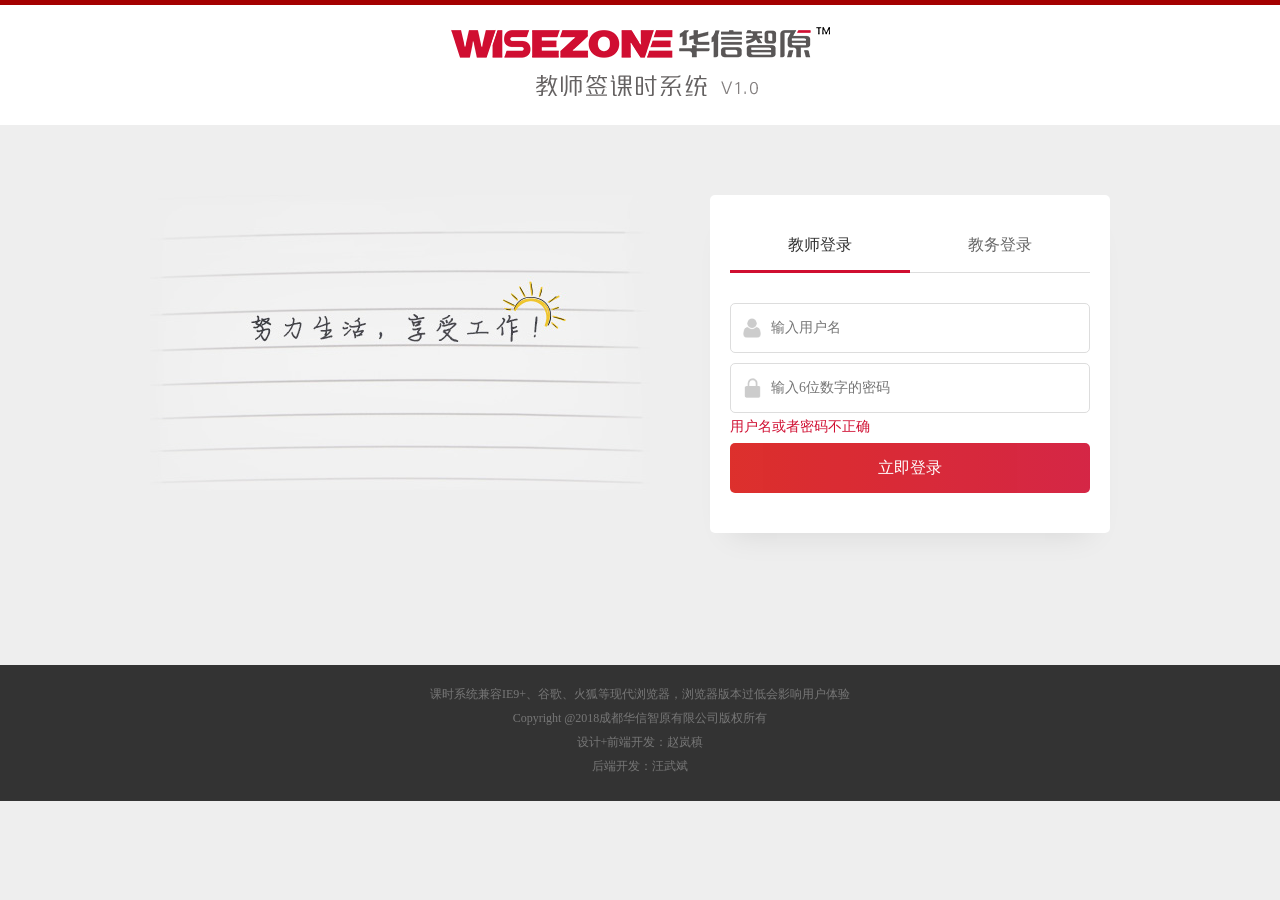
<file: waston/index.html>
<!doctype html>
<html>
<head>
<meta charset="utf-8">
<title>登录-华信智原教师签课时系统</title>
<link rel="stylesheet" type="text/css" href="css/normalize.css">
<link rel="stylesheet" type="text/css" href="css/font/iconfont.css">
<link rel="stylesheet" type="text/css" href="css/base.css">
<link rel="stylesheet" type="text/css" href="css/style.css">
<script type="text/javascript" src="js/jquery-1.8.3.min.js"></script>
<script type="text/javascript" src="js/keshi.js"></script>

<!--[if gte IE 9]>
  <style type="text/css">
    .gradient,.gradient:hover{
       filter: none;
    }
  </style>
<![endif]-->
</head>

<body>
<header>
    <div id="header-wrap">
        <div id="header">
            <h1>华信智原教师签课时系统v1.0</h1>
        </div>
    </div>
</header>
<main id="main-wrap">
	<div id="container" class="clearfix">
    	<div id="login-wrap">
        	<div id="login-switch" class="clearfix">
            	<a href="#" class="active">教师登录</a><a href="#">教务登录</a>
            </div>
            <div id="loginform">
                <div id="login-teacher" class="login-form">
                    <form name="teacher" method="post" action="">
                        <div class="login-user">
                            <input type="text" name="username" id="username" placeholder="输入用户名" autocomplete="off">
                        </div>
                        <div class="login-password">
                            <input type="password" name="userpwd" id="userpwd" placeholder="输入6位数字的密码">
                        </div>
                        <div class="error-tips"><span class="error-message">用户名或者密码不正确</span></div>
                        <div class="login-submit">
                            <input type="submit" name="btn-login" id="btn-login" value="立即登录" class="gradient">
                        </div>
                    </form>
                </div>
                <div id="login-admin" class="login-form hide">
                    <form name="admin" method="post" action="">
                        <div class="login-user">
                            <input type="text" name="adminname" id="adminname" placeholder="输入管理员账号" autocomplete="off">
                        </div>
                        <div class="login-password">
                            <input type="password" name="adminpwd" id="adminpwd" placeholder="输入6位数字的密码">
                        </div>
                        <div class="error-tips"><span class="error-message">用户名或者密码不正确</span></div>
                        <div class="login-submit">
                            <input type="submit" name="btn-admin-login" id="btn-admin-login" value="立即登录" class="gradient">
                        </div>
                    </form>
                </div>
            </div>
        </div>
    </div>
</main>
<footer id="footer-wrap">
	<div id="footer">
    	<p>课时系统兼容IE9+、谷歌、火狐等现代浏览器，浏览器版本过低会影响用户体验</p>
    	<p>Copyright @2018成都华信智原有限公司版权所有</p>
        
        <p>设计+前端开发：赵岚稹
</p>
	<p>后端开发：汪武斌</p>
    </div>
</footer>
</body>
</html>
</file>
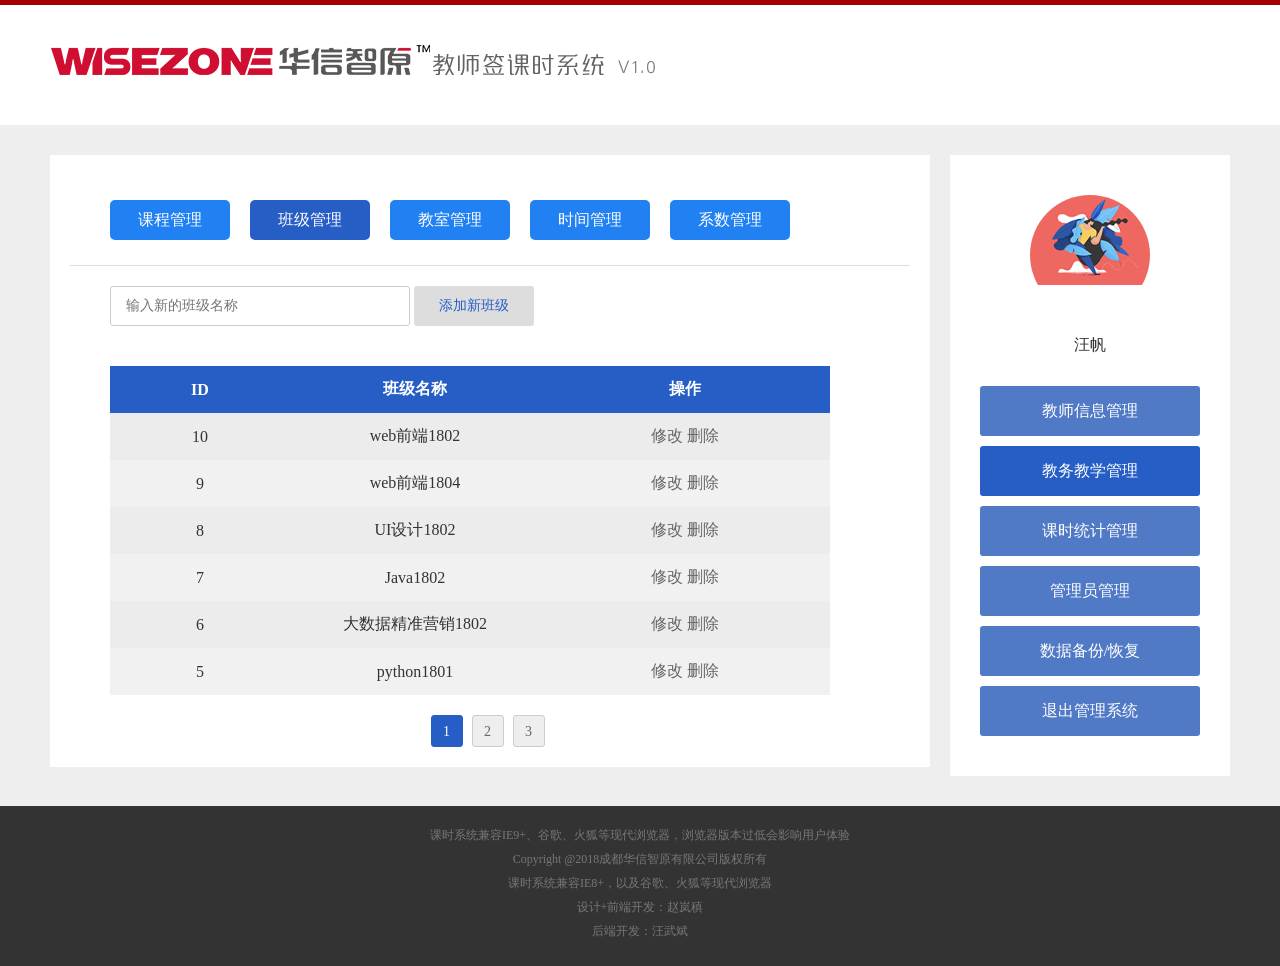
<file: waston/adminClass.html>
<!doctype html>
<html>
<head>
<meta charset="utf-8">
<title>班级管理-华信智原教师签课时系统</title>
<link rel="stylesheet" type="text/css" href="css/normalize.css">
<link rel="stylesheet" type="text/css" href="css/font/iconfont.css">
<link rel="stylesheet" type="text/css" href="css/base.css">
<link rel="stylesheet" type="text/css" href="css/style.css">
<link rel="stylesheet" type="text/css" href="js/kalendae/kalendae.css">
<link rel="stylesheet" type="text/css" href="css/newkalendae.css">
<script type="text/javascript" src="js/jquery-1.8.3.min.js"></script>
<script type="text/javascript" src="js/kalendae/kalendae.standalone.js"></script>
<script type="text/javascript" src="js/keshi.js"></script>

<!--包括IE9以及IE9以下的--> 
<!--[if lte IE 9]>
  <style>
  	.select-wrap:after{
    	display:none;}
    .keshi-form select{
    padding-right:1px;}
  </style>
<![endif]-->

</head>

<body>
<header>
    <div id="header-wrap">
        <div id="header" class="header-neiye">
            <h1>华信智原教师签课时系统v1.0</h1>
        </div>
    </div>
</header>
<main id="main-wrap">
	<div id="container" class="clearfix neiye">
    	<div id="admin-wrap" class="fl">
            <div class="adminschool-title">
            	<nav>
                	<ul class="clearfix">
                    	<li><a href="adminSchool.html">课程管理</a></li>
                        <li><a href="adminClass.html" class="active">班级管理</a></li>
                        <li><a href="adminRoom.html">教室管理</a></li>
                        <li><a href="adminTime.html">时间管理</a></li>
                        <li><a href="adminXishu.html">系数管理</a></li>
                    </ul>
                </nav>
            </div>
            <div class="adminschool-wrap">
            	<div class="add">
                	<form name="add" action="" method="post">
                    	<input type="text" placeholder="输入新的班级名称">
                        <input type="submit" class="btn-add" value="添加新班级">
                    </form>
                </div>
                <form name="adminClass" action="" method="post">
                	<table width="720" border="0" cellspacing="0" cellpadding="0">
  <tr>
    <th scope="col">ID</th>
    <th scope="col">班级名称</th>
    <th scope="col">操作</th>
  </tr>
 
  
</table>

                </form>
            </div>
            <div class="pagebar center">
                <a href="javascript:;" class="current">1</a>
                <a href="javascript:;">2</a>
                <a href="javascript:;">3</a>
           </div>
           <!--修改班级-->
           <div class="changeAllWrap hide">
               <div class="changeWrap">
                
                    <form name="changeClass" action="" method="post">
                        <input type="text">
                        <input type="submit" value="确定修改" class="btn-submit" id="btn-submitClass">
                    
                    </form>
                    <i class="iconfont icon-close"></i>
               </div>
           </div>
            
        </div>
        <aside class="fr">
        	<div id="slidebar" class="fr">
                <div id="teacher-info">
                    <div id="touxiang">
                        <a href="#"><img src="images/touxiang.jpg" alt="管理员头像"></a></div>
                    <h1 class="center">汪帆</h1>
                </div>
                <nav id="teacher-menu">
                    <div id="menulist">
                        <ul>
                            <li><a href="adminIndex.html">教师信息管理</a></li>
                            <li><a href="adminSchool.html" class="active">教务教学管理</a></li>
                            <li><a href="keshiCount.html" >课时统计管理</a></li>
                            <li><a href="adminInfo.html">管理员管理</a></li>
                             <li><a href="admindata.html">数据备份/恢复</a></li>
                              <li><a href="index.html">退出管理系统</a></li>
                        </ul>
                    </div>
                </nav>
            </div>
        </aside>
	</div>
</main>
<footer id="footer-wrap">
	<div id="footer">
    	<p>课时系统兼容IE9+、谷歌、火狐等现代浏览器，浏览器版本过低会影响用户体验</p>
    	<p>Copyright @2018成都华信智原有限公司版权所有</p>
        <p>课时系统兼容IE8+，以及谷歌、火狐等现代浏览器</p>
        <p>设计+前端开发：赵岚稹
</p>
	<p>后端开发：汪武斌</p>
    </div>
</footer>
<script>
$(function(){
	var dataCourse=[{
		'id':10,
		'name':'web前端1802',
		},
		{
		'id':9,
		'name':'web前端1804',	
			},
		{
		'id':8,
		'name':'UI设计1802',	
		},
		{
		'id':7,
		'name':'Java1802',
			},
		{
		'id':6,
		'name':'大数据精准营销1802',
			},
		{
		'id':5,
		'name':'python1801',	
			}]
	  var $table=$('table');
	  for(var i=0;i<dataCourse.length;i++){
	  $table.append( $('<tr><td>'+dataCourse[i].id+'</td><td>'+dataCourse[i].name+'</td><td><a href="javascript:;" class="change">修改</a> <a href="javascript:;" class="del">删除</a></td></tr>'));	
	  }
		
	//删除班级
	$('.del').click(function(){
		if(confirm('确定删除该班级吗？')){
			$(this).parents('tr').remove();
			}
		})
		
	//修改班级
	$('.change').click(function(){
		var $content=$(this).parent().prev().text();
		changePanel($content);
		})
	})
</script>
</body>
</html>
</file>
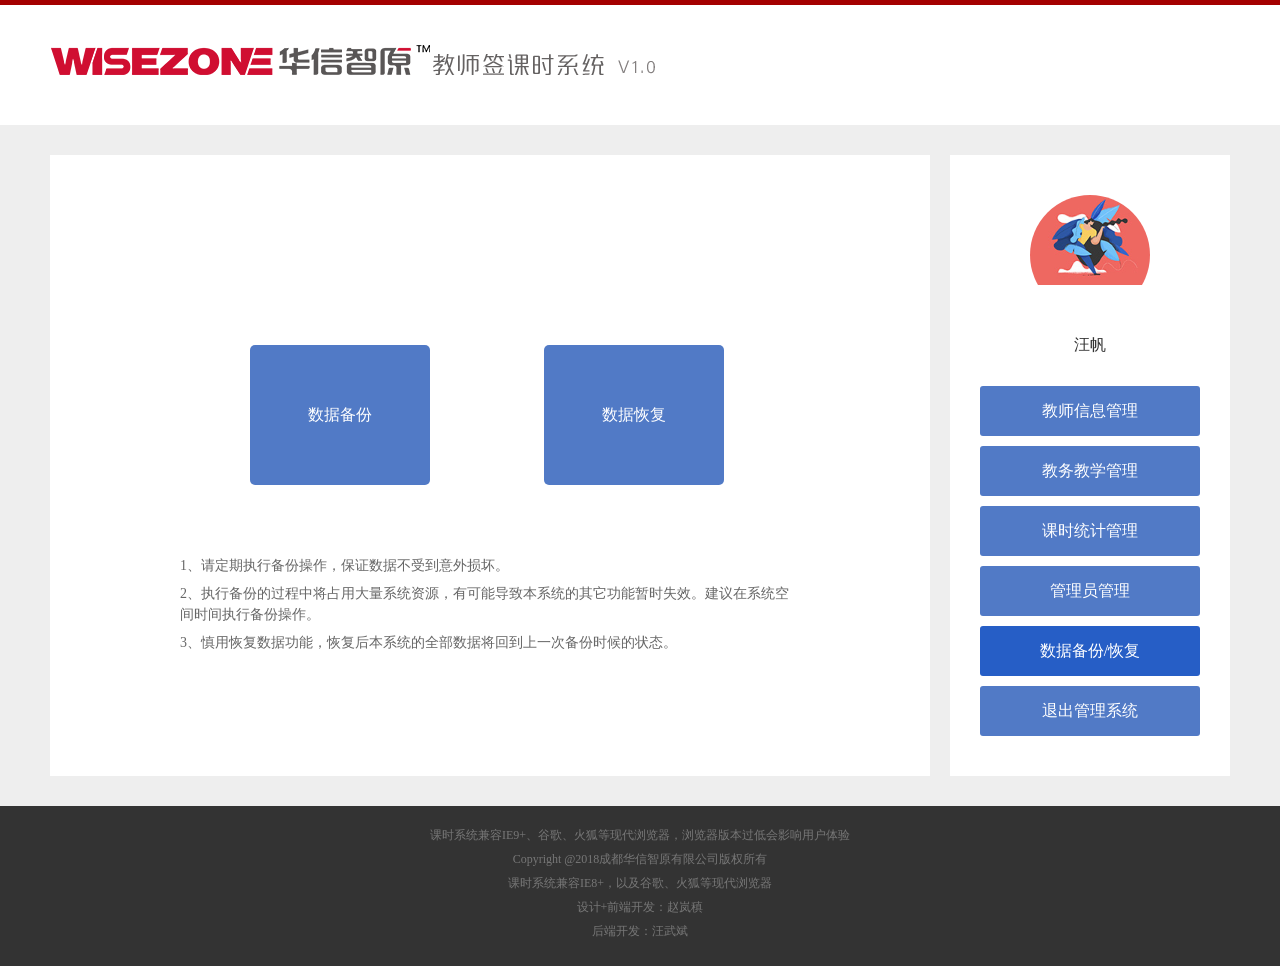
<file: waston/admindata.html>
<!doctype html>
<html>
<head>
<meta charset="utf-8">
<title>教师个人信息-华信智原教师签课时系统</title>
<link rel="stylesheet" type="text/css" href="css/normalize.css">
<link rel="stylesheet" type="text/css" href="css/font/iconfont.css">
<link rel="stylesheet" type="text/css" href="css/base.css">
<link rel="stylesheet" type="text/css" href="css/style.css">
<link rel="stylesheet" type="text/css" href="js/kalendae/kalendae.css">
<link rel="stylesheet" type="text/css" href="css/newkalendae.css">
<script type="text/javascript" src="js/jquery-1.8.3.min.js"></script>
<script type="text/javascript" src="js/kalendae/kalendae.standalone.js"></script>
<script type="text/javascript" src="js/keshi.js"></script>

<!--包括IE9以及IE9以下的--> 
<!--[if lte IE 9]>
  <style>
  	.select-wrap:after{
    	display:none;}
    .keshi-form select{
    padding-right:1px;}
  </style>
<![endif]-->

</head>

<body>
<header>
    <div id="header-wrap">
        <div id="header" class="header-neiye">
            <h1>华信智原教师签课时系统v1.0</h1>
        </div>
    </div>
</header>
<main id="main-wrap">
	<div id="container" class="clearfix neiye">
    	<div id="teacherInfo-wrap" class="fl">
        	<div class="admindata-wrap">
                <a href="javascript:;">数据备份</a>
                <a href="javascript:;">数据恢复</a>
            </div>
            <div class="admindata-info">
            	<p>1、请定期执行备份操作，保证数据不受到意外损坏。</p>

				<p>2、执行备份的过程中将占用大量系统资源，有可能导致本系统的其它功能暂时失效。建议在系统空间时间执行备份操作。</p>

				<p>3、慎用恢复数据功能，恢复后本系统的全部数据将回到上一次备份时候的状态。</p>
            </div>
        </div>
        <aside class="fr">
        	<div id="slidebar" class="fr">
                <div id="teacher-info">
                    <div id="touxiang">
                        <a href="#"><img src="images/touxiang.jpg" alt="管理员头像"></a></div>
                    <h1 class="center">汪帆</h1>
                </div>
                <nav id="teacher-menu">
                    <div id="menulist">
                        <ul>
                            <li><a href="adminIndex.html">教师信息管理</a></li>
                            <li><a href="adminSchool.html" >教务教学管理</a></li>
                            <li><a href="keshiCount.html" >课时统计管理</a></li>
                            <li><a href="adminInfo.html">管理员管理</a></li>
                             <li><a href="admindata.html"  class="active">数据备份/恢复</a></li>
                              <li><a href="index.html">退出管理系统</a></li>
                        </ul>
                    </div>
                </nav>
            </div>
        </aside>
	</div>
</main>
<footer id="footer-wrap">
	<div id="footer">
    	<p>课时系统兼容IE9+、谷歌、火狐等现代浏览器，浏览器版本过低会影响用户体验</p>
    	<p>Copyright @2018成都华信智原有限公司版权所有</p>
        <p>课时系统兼容IE8+，以及谷歌、火狐等现代浏览器</p>
        <p>设计+前端开发：赵岚稹
</p>
	<p>后端开发：汪武斌</p>
    </div>
</footer>
</body>
</html>
</file>
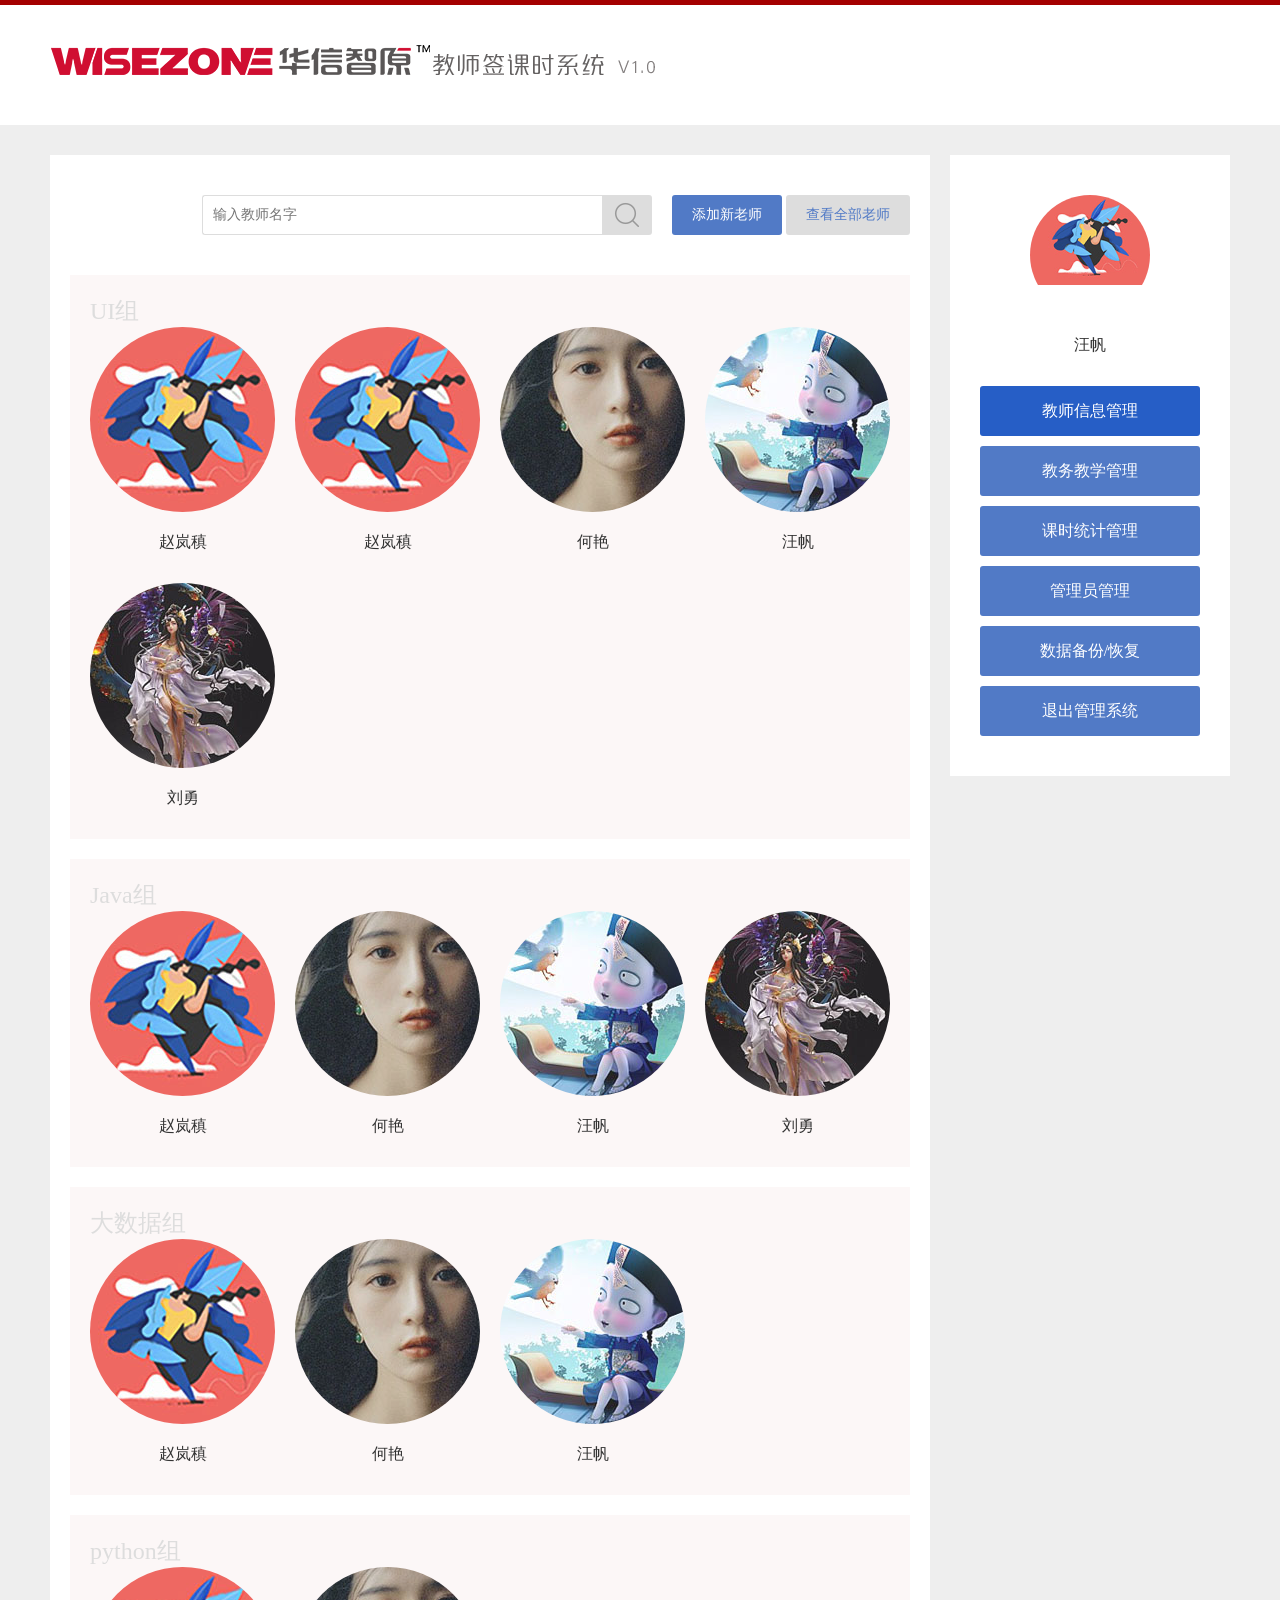
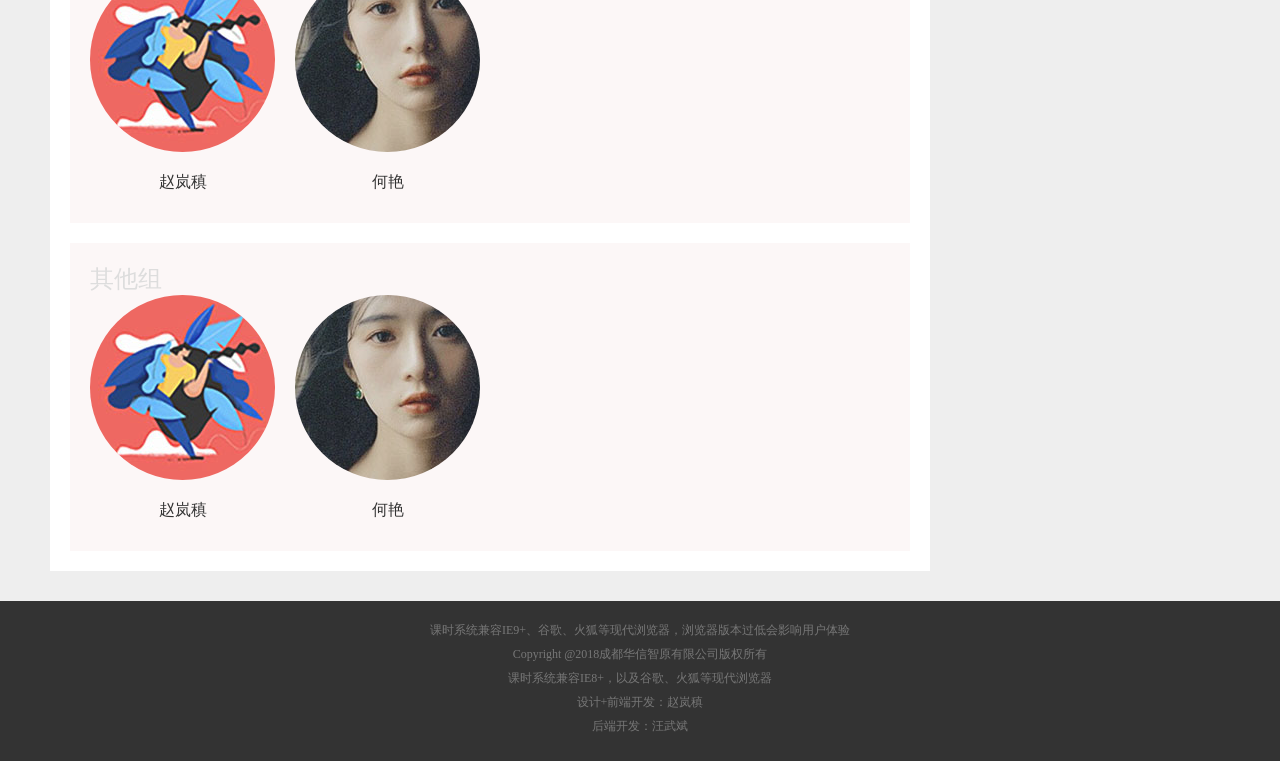
<file: waston/adminIndex.html>
<!doctype html>
<html>
<head>
<meta charset="utf-8">
<title>教师管理-华信智原教师签课时系统</title>
<link rel="stylesheet" type="text/css" href="css/normalize.css">
<link rel="stylesheet" type="text/css" href="css/font/iconfont.css">
<link rel="stylesheet" type="text/css" href="css/base.css">
<link rel="stylesheet" type="text/css" href="css/style.css">
<link rel="stylesheet" type="text/css" href="js/kalendae/kalendae.css">
<link rel="stylesheet" type="text/css" href="css/newkalendae.css">
<script type="text/javascript" src="js/jquery-1.8.3.min.js"></script>
<script type="text/javascript" src="js/kalendae/kalendae.standalone.js"></script>
<script type="text/javascript" src="js/keshi.js"></script>

<!--包括IE9以及IE9以下的--> 
<!--[if lte IE 9]>
  <style>
  	.select-wrap:after{
    	display:none;}
    .keshi-form select{
    padding-right:1px;}
  </style>
<![endif]-->

</head>

<body>
<header>
    <div id="header-wrap">
        <div id="header" class="header-neiye">
            <h1>华信智原教师签课时系统v1.0</h1>
        </div>
    </div>
</header>
<main id="main-wrap">
	<div id="container" class="clearfix neiye">
    	<div id="admin-wrap" class="fl">
            <div id="admin-teacher-head" class="clearfix">
            	<div class="fr">
                    <span class="buttons" id="addTeacher">添加新老师</span>
                    <span class="buttons" id="viewAll">查看全部老师</span>
                </div>
                <!--添加新老师-->
                <div class="change-wrap record-bg hide">
                	<div class="addteacher-wrap  changeRecord">
                    	<h3>添加新老师</h3>
                    	<form name="addTeacher" method="post" action="">
               		<div class="teacher">
                    	<input type="text" name="teacherName" placeholder="姓名" id="newTeacher" autocomplete="off">
                    </div>
                    <div class="error-tips"><span class="error-message hide" id="newTeacher-name"></span></div>
                    <div class="teacher career">
                    	<div class="select-wrap">
                            <select name="career">
                            	<option>选择该老师所授专业</option>
                                <option value="UI设计">UI设计</option>
                                <option value="视觉交互设计">视觉交互设计</option>
                                <option value="Java开发">Java开发</option>
                                <option value="大数据精准营销">大数据精准营销</option>
                                
                            </select>
                        </div>
                    </div>
                    <div class="teacher">
                    	<input type="password" name="teacherpwd" placeholder="输入新密码，6到12个字符或数字" id="newTeacherPwd1">
                    </div>
                    <div class="error-tips"><span class="error-message hide" id="newteacherpwd-message1">密码必须是6到12个字符或数字</span></div>
                    
                    <div class="teacher">
                    	<input type="password" name="teacherpwd" placeholder="确认新密码保持一致" id="newTeacherPwd2">
                    </div>
                	<div class="error-tips"><span class="error-message hide" id="newteacherpwd-message2">两个新密码不一致</span></div>
                    <div class="teacher">
                    	<input type="submit" value="点击确认添加" class="btn-submit off" id="btn-teacherSubmit">
                    </div>
                </form>
                		<i class="iconfont icon-close"></i>
                    </div>
                    
                </div>
            	<div id="searchTeacher" class="fr">
                	<form name="searchTeacher" method="post" action="">
                  <input type="text" placeholder="输入教师名字" id="teachername">
                  <button type="button" id="btn-teacher"><i class="iconfont icon-search"></i></button>  
                    </form>
                </div>
                
            </div>
            <div id="teacher-list">
            	<div class="group">
                	<h3>UI组</h3>
                	<ul class="clearfix">
                    	<li>
                        	<div class="touxiang"><a href="adminRecordList.html"><img src="images/touxiang/1.jpg"></a></div>
                        	<div class="teachername"><a href="#">赵岚稹 <span class="hide">隐藏</span></a></div>
                        </li>
                        <li>
                        	<div class="touxiang"><a href="adminRecordList.html"><img src="images/touxiang/1.jpg"></a></div>
                        	<div class="teachername"><a href="#">赵岚稹 <span class="hide">隐藏</span></a></div>
                        </li>
                        <li>
                        	<div class="touxiang"><a href="adminRecordList.html"><img src="images/touxiang/2.jpg"></a></div>
                        	<div class="teachername"><a href="#">何艳 <span class="hide">隐藏</span></a></div>
                        </li>
                        <li>
                        	<div class="touxiang"><a href="adminRecordList.html"><img src="images/touxiang/3.jpg"></a></div>
                        	<div class="teachername"><a href="#">汪帆 <span class="hide">隐藏</span></a></div>
                        </li>
                        <li>
                        	<div class="touxiang"><a href="adminRecordList.html"><img src="images/touxiang/4.jpg"></a></div>
                        	<div class="teachername"><a href="#">刘勇 <span class="hide">隐藏</span></a></div>
                        </li>
                    </ul>
                </div>
            	<div class="group">
                	<h3>Java组</h3>
                	<ul class="clearfix">
                    	<li>
                        	<div class="touxiang"><a href="adminRecordList.html"><img src="images/touxiang/1.jpg"></a></div>
                        	<div class="teachername"><a href="#">赵岚稹 <span class="hide">隐藏</span></a></div>
                        </li>
                        <li>
                        	<div class="touxiang"><a href="adminRecordList.html"><img src="images/touxiang/2.jpg"></a></div>
                        	<div class="teachername"><a href="#">何艳 <span class="hide">隐藏</span></a></div>
                        </li>
                        <li>
                        	<div class="touxiang"><a href="adminRecordList.html"><img src="images/touxiang/3.jpg"></a></div>
                        	<div class="teachername"><a href="#">汪帆 <span class="hide">隐藏</span></a></div>
                        </li>
                        <li>
                        	<div class="touxiang"><a href="adminRecordList.html"><img src="images/touxiang/4.jpg"></a></div>
                        	<div class="teachername"><a href="#">刘勇 <span class="hide">隐藏</span></a></div>
                        </li>
                    </ul>
                </div>
                <div class="group">
                	<h3>大数据组</h3>
                	<ul class="clearfix">
                    	<li>
                        	<div class="touxiang"><a href="adminRecordList.html"><img src="images/touxiang/1.jpg"></a></div>
                        	<div class="teachername"><a href="#">赵岚稹 <span class="hide">隐藏</span></a></div>
                        </li>
                        <li>
                        	<div class="touxiang"><a href="adminRecordList.html"><img src="images/touxiang/2.jpg"></a></div>
                        	<div class="teachername"><a href="#">何艳 <span class="hide">隐藏</span></a></div>
                        </li>
                        <li>
                        	<div class="touxiang"><a href="adminRecordList.html"><img src="images/touxiang/3.jpg"></a></div>
                        	<div class="teachername"><a href="#">汪帆 <span class="hide">隐藏</span></a></div>
                        </li>
                    </ul>
                </div>
                <div class="group">
                	<h3>python组</h3>
                	<ul class="clearfix">
                    	<li>
                        	<div class="touxiang"><a href="adminRecordList.html"><img src="images/touxiang/1.jpg"></a></div>
                        	<div class="teachername"><a href="#">赵岚稹 <span class="hide">隐藏</span></a></div>
                        </li>
                        <li>
                        	<div class="touxiang"><a href="adminRecordList.html"><img src="images/touxiang/2.jpg"></a></div>
                        	<div class="teachername"><a href="#">何艳 <span class="hide">隐藏</span></a></div>
                        </li>
                        
                        
                    </ul>
                </div>
                <div class="group">
                	<h3>其他组</h3>
                	<ul class="clearfix">
                    	<li>
                        	<div class="touxiang"><a href="adminRecordList.html"><img src="images/touxiang/1.jpg"></a></div>
                        	<div class="teachername"><a href="#">赵岚稹 <span class="hide">隐藏</span></a></div>
                        </li>
                        <li>
                        	<div class="touxiang"><a href="adminRecordList.html"><img src="images/touxiang/2.jpg"></a></div>
                        	<div class="teachername"><a href="#">何艳 <span class="hide">隐藏</span></a></div>
                        </li>
                        
                        
                    </ul>
                </div>
            </div>
        </div>
        <aside class="fr">
        	<div id="slidebar" class="fr">
                <div id="teacher-info">
                    <div id="touxiang">
                        <a href="#"><img src="images/touxiang.jpg" alt="管理员头像"></a></div>
                    <h1 class="center">汪帆</h1>
                </div>
                <nav id="teacher-menu">
                    <div id="menulist">
                        <ul>
                            <li><a href="adminIndex.html" class="active">教师信息管理</a></li>
                            <li><a href="adminSchool.html" >教务教学管理</a></li>
                            <li><a href="keshiCount.html" >课时统计管理</a></li>
                            <li><a href="adminInfo.html">管理员管理</a></li>
                             <li><a href="admindata.html">数据备份/恢复</a></li>
                              <li><a href="index.html">退出管理系统</a></li>
                        </ul>
                    </div>
                </nav>
            </div>
        </aside>
	</div>
</main>
<footer id="footer-wrap">
	<div id="footer">
    	<p>课时系统兼容IE9+、谷歌、火狐等现代浏览器，浏览器版本过低会影响用户体验</p>
    	<p>Copyright @2018成都华信智原有限公司版权所有</p>
        <p>课时系统兼容IE8+，以及谷歌、火狐等现代浏览器</p>
        <p>设计+前端开发：赵岚稹
</p>
	<p>后端开发：汪武斌</p>
    </div>
</footer>
<script>
$(function(){
	$('.icon-close').click(function(){
		$('.record-bg').addClass('hide');
		})
	})
</script>
</body>
</html>
</file>
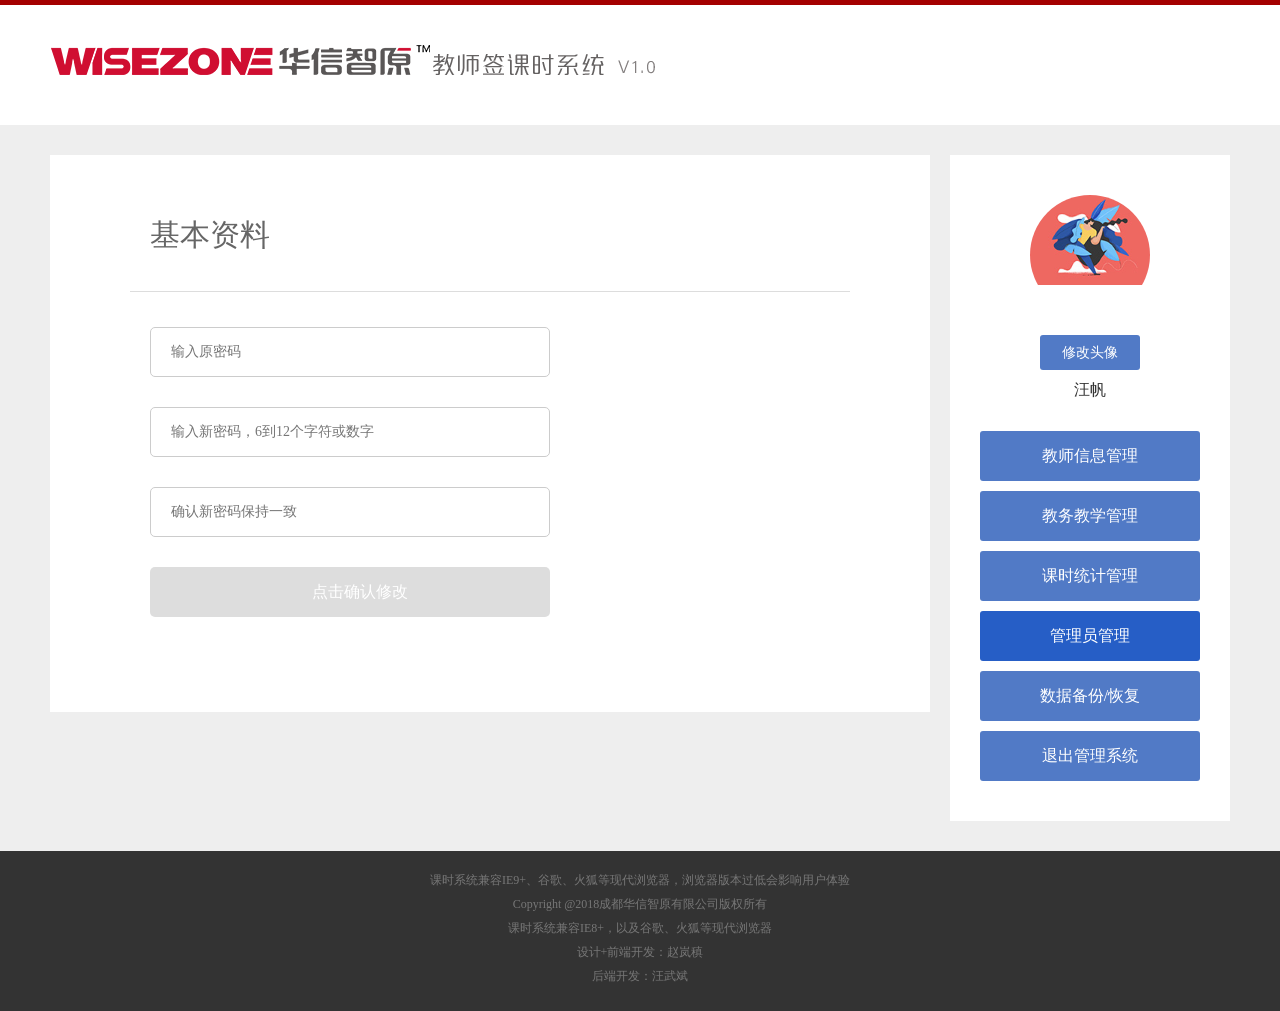
<file: waston/adminInfo.html>
<!doctype html>
<html>
<head>
<meta charset="utf-8">
<title>教师个人信息-华信智原教师签课时系统</title>
<link rel="stylesheet" type="text/css" href="css/normalize.css">
<link rel="stylesheet" type="text/css" href="css/font/iconfont.css">
<link rel="stylesheet" type="text/css" href="css/base.css">
<link rel="stylesheet" type="text/css" href="css/style.css">
<link rel="stylesheet" type="text/css" href="js/kalendae/kalendae.css">
<link rel="stylesheet" type="text/css" href="css/newkalendae.css">
<script type="text/javascript" src="js/jquery-1.8.3.min.js"></script>
<script type="text/javascript" src="js/kalendae/kalendae.standalone.js"></script>
<script type="text/javascript" src="js/keshi.js"></script>

<!--包括IE9以及IE9以下的--> 
<!--[if lte IE 9]>
  <style>
  	.select-wrap:after{
    	display:none;}
    .keshi-form select{
    padding-right:1px;}
  </style>
<![endif]-->

</head>

<body>
<header>
    <div id="header-wrap">
        <div id="header" class="header-neiye">
            <h1>华信智原教师签课时系统v1.0</h1>
        </div>
    </div>
</header>
<main id="main-wrap">
	<div id="container" class="clearfix neiye">
    	<div id="teacherInfo-wrap" class="fl">
        	<div id="teacher-clear" class="adminInfo">
                <h1>基本资料</h1>
            </div>
            <div id="teacherInfo">
            	<form name="adminInfo" method="post" action="">
               		<div class="teacher oldpwd">
                    	<input type="password" name="teacherpwd" placeholder="输入原密码" id="oldpwd">
                    </div>
                    <div class="error-tips"><span class="error-message hide" id="newpwd-message">密码必须是6到12个字符或数字</span></div>
                    <div class="teacher">
                    	<input type="password" name="teacherpwd" placeholder="输入新密码，6到12个字符或数字" id="newpwd1">
                    </div>
                    <div class="error-tips"><span class="error-message hide" id="newpwd-message1">密码必须是6到12个字符或数字</span></div>
                    
                    <div class="teacher">
                    	<input type="password" name="teacherpwd" placeholder="确认新密码保持一致" id="newpwd2">
                    </div>
                	<div class="error-tips"><span class="error-message hide" id="newpwd-message2">两个新密码不一致</span></div>
                    <div class="teacher">
                    	<input type="submit" value="点击确认修改" class="btn-submit off" id="btn-admininfoSubmit">
                    </div>
                </form>
            </div>
            <div class="changeAllWrap hide">
            <div class="upload">
                <form name="upload" method="post" action="">
                    <input type="file" name="uploadPic" class="uploadPic"><span>(头像大小尺寸185px*185px)</span>
                    <input type="submit" class="btn-submit" id="btn-upload" value="确定上传">
                </form>
                <i class="iconfont icon-close"></i>
            </div>
        </div>
        </div>
        <aside class="fr">
        	<div id="slidebar" class="fr">
                <div id="teacher-info">
                    <div id="touxiang">
                        <a href="#"><img src="images/touxiang.jpg" alt="管理员头像"></a></div>
                    <div class="changeImg"><a href="javascript:;" >修改头像</a></div>
                    <h1 class="center">汪帆</h1>
                </div>
                <nav id="teacher-menu">
                    <div id="menulist">
                        <ul>
                            <li><a href="adminIndex.html">教师信息管理</a></li>
                            <li><a href="adminSchool.html" >教务教学管理</a></li>
                            <li><a href="keshiCount.html" >课时统计管理</a></li>
                            <li><a href="adminInfo.html" class="active">管理员管理</a></li>
                             <li><a href="admindata.html">数据备份/恢复</a></li>
                              <li><a href="index.html">退出管理系统</a></li>
                        </ul>
                    </div>
                </nav>
            </div>
        </aside>
	</div>
</main>
<footer id="footer-wrap">
	<div id="footer">
    	<p>课时系统兼容IE9+、谷歌、火狐等现代浏览器，浏览器版本过低会影响用户体验</p>
    	<p>Copyright @2018成都华信智原有限公司版权所有</p>
        <p>课时系统兼容IE8+，以及谷歌、火狐等现代浏览器</p>
        <p>设计+前端开发：赵岚稹
</p>
	<p>后端开发：汪武斌</p>
    </div>
</footer>
</body>
</html>
</file>
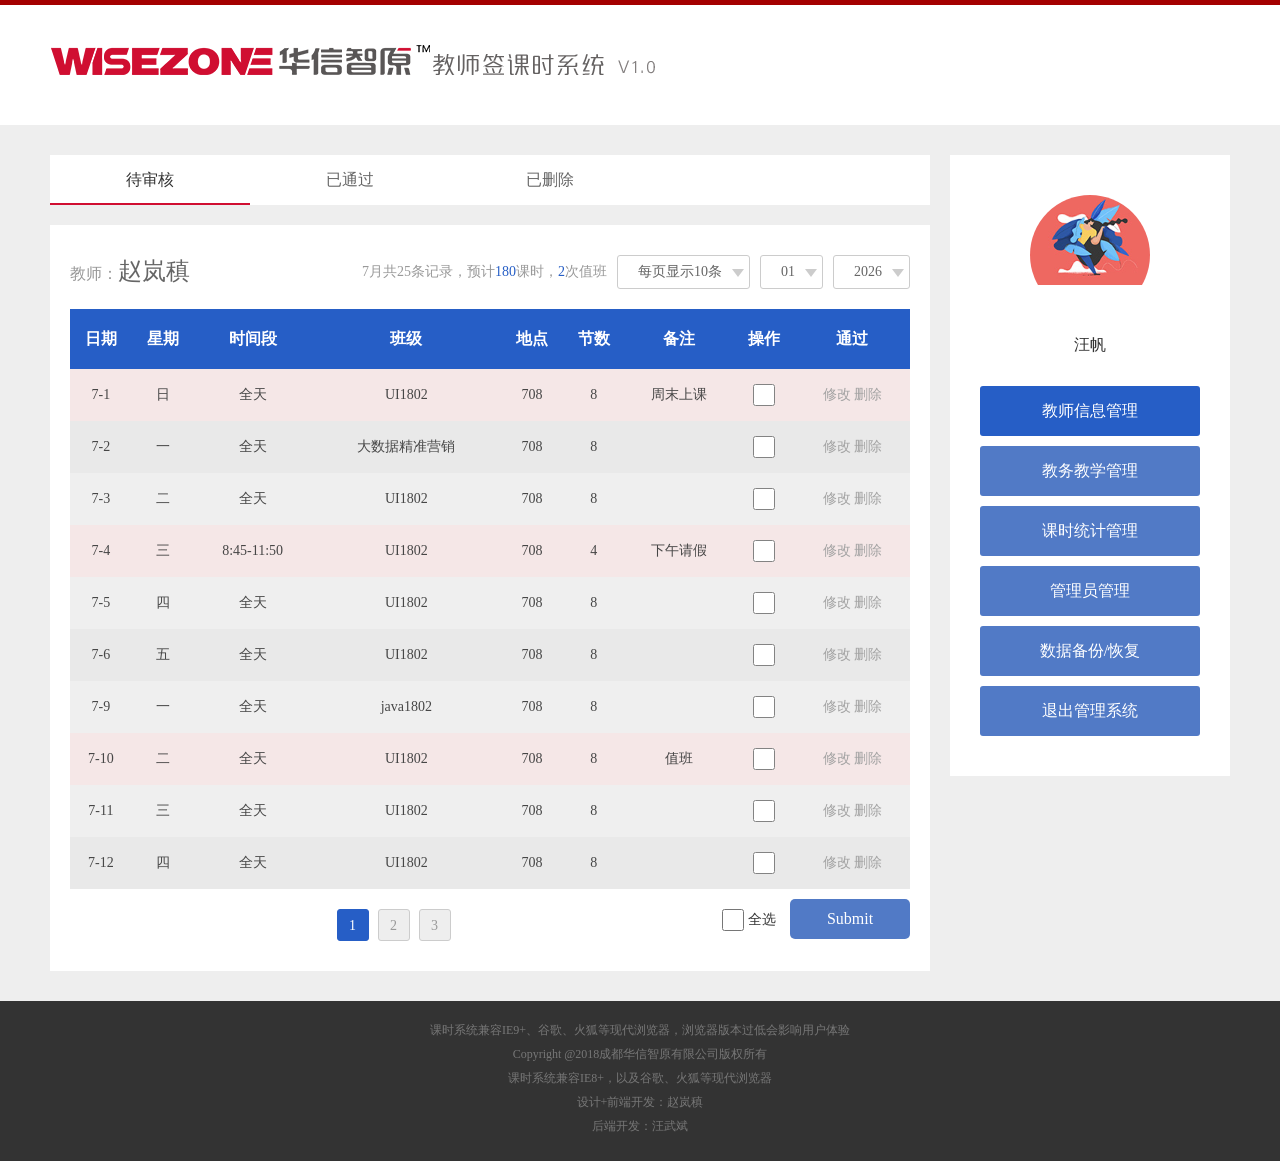
<file: waston/adminRecordList.html>
<!doctype html>
<html>
<head>
<meta charset="utf-8">
<title>课时报表查看-华信智原教师签课时系统</title>
<link rel="stylesheet" type="text/css" href="css/normalize.css">
<link rel="stylesheet" type="text/css" href="css/font/iconfont.css">
<link rel="stylesheet" type="text/css" href="css/base.css">
<link rel="stylesheet" type="text/css" href="css/style.css">
<link rel="stylesheet" type="text/css" href="js/kalendae/kalendae.css">
<link rel="stylesheet" type="text/css" href="css/newkalendae.css">
<script type="text/javascript" src="js/jquery-1.8.3.min.js"></script>
<script type="text/javascript" src="js/kalendae/kalendae.standalone.js"></script>
<script type="text/javascript" src="js/keshi.js"></script>

<!--包括IE9以及IE9以下的--> 
<!--[if lte IE 9]>
  <style>
  	.select-wrap:after{
    	display:none;}
    .recordSelect-form select{
    padding:6px 6px 6px 10px;}
     .keshi-form select{
    padding-right:1px;}
  </style>
<![endif]-->

</head>

<body>
<header>
    <div id="header-wrap">
        <div id="header" class="header-neiye">
            <h1>华信智原教师签课时系统v1.0</h1>
        </div>
    </div>
</header>
<main id="main-wrap">
	<div id="container" class="clearfix neiye">
    	<div id="recordList-wrap" class="fl">
        	<!--选项卡切换菜单-->
        	<div id="recordTitle">
            	<nav>
                	<ul class="clearfix">
                    	<li class="active">待审核</li>
                        <li>已通过</li>
                        <li>已删除</li>
                    </ul>
                </nav>
            </div>
            <div id="recordList">
            	<!--待审核课时-->
            	<div class="check-wrap record-wrap">
                    <div class="recordSelect clearfix">
                    	<div class="fl"><h1><span>教师：</span>赵岚稹</h1></div>
                        <div class="recordSelect-form fr">
                            <form name="selectPage" method="post" action="">	
                                <ul class="clearfix">
                                    <li><div class="select-wrap">
                                        <select name="selectPage-count">	
                                           <option value="10">每页显示10条</option>  
                                           <option value="20">每页显示20条</option>  
                                           <option value="30">每页显示30条</option>  
                                        </select>
                                    </div></li>
                                    <li><div class="select-wrap">
                                        <select name="selectMonth">
                                        <script>
                                        for(var i=1;i<=12;i++){	
                                          document.write(' <option value="'+(i<10?'0'+i:i)+'">'+(i<10?'0'+i:i)+'</option>') 
                                        }
                                           </script>
                                        </select>
                                    </div></li>
                                    <li><div class="select-wrap">
                                        <select name="selectMonth">
                                        <script>
                                        var myDate=new Date();
                                        var year=myDate.getFullYear();
                                        for(var i=year;i>=2015;i--){	
                                          document.write(' <option value="'+i+'">'+i+'</option>') 
                                        }
                                           </script>
                                        </select>
                                    </div></li>
                                </ul>
                            </form>
                        </div>
                        <div class="fr recordCount">
                            7月共25条记录，预计<span>180</span>课时，<span>2</span>次值班
                        </div>
                    </div>
                    <div class="recordList-table checkList">
                    	<form name='shenhekeshi' action="" method="post">
                            <table width="840" border="0" cellspacing="0" cellpadding="0" class="admin-recordList">
                                    <tr>
                                      <th scope="col">日期</th>
                                      <th scope="col">星期</th>
                                      <th scope="col">时间段</th>
                                      <th scope="col">班级</th>
                                      <th scope="col">地点</th>
                                      <th scope="col">节数</th>
                                      <th scope="col">备注</th>
                                      <th scope="col">操作</th>
                                      <th scope="col">通过</th>
                                  </tr>
                                    <tr class="beizhu">
                                      <td>7-1</td>
                                      <td>日</td>
                                      <td>全天</td>
                                      <td>UI1802</td>
                                      <td>708</td>
                                      <td>8</td>
                                      <td>周末上课</td>
                                      <td><input type="checkbox"></td>
                                      <td><a href="#" class="change">修改</a> <a href="#" class="del">删除</a></td>
                                  </tr>
                                    <tr>
                                      <td>7-2</td>
                                      <td>一</td>
                                      <td>全天</td>
                                      <td>大数据精准营销</td>
                                      <td>708</td>
                                      <td>8</td>
                                      <td></td>
                                      <td><input type="checkbox"></td>
                                      <td><a href="#" class="change">修改</a> <a href="#" class="del">删除</a></td>
                                  </tr>
                                    <tr>
                                      <td>7-3</td>
                                      <td>二</td>
                                      <td>全天</td>
                                      <td>UI1802</td>
                                      <td>708</td>
                                      <td>8</td>
                                      <td></td>
                                      <td><input type="checkbox"></td>
                                      <td><a href="#" class="change">修改</a> <a href="#" class="del">删除</a></td>
                                  </tr>
                                    <tr class="beizhu">
                                      <td>7-4</td>
                                      <td>三</td>
                                      <td>8:45-11:50</td>
                                      <td>UI1802</td>
                                      <td>708</td>
                                      <td>4</td>
                                      <td>下午请假</td>
                                      <td><input type="checkbox"></td>
                                      <td><a href="#" class="change">修改</a> <a href="#" class="del">删除</a></td>
                                  </tr>
                                    <tr>
                                      <td>7-5</td>
                                      <td>四</td>
                                      <td>全天</td>
                                      <td>UI1802</td>
                                      <td>708</td>
                                      <td>8</td>
                                      <td></td>
                                      <td><input type="checkbox"></td>
                                      <td><a href="#" class="change">修改</a> <a href="#" class="del">删除</a></td>
                                  </tr>
                                    <tr>
                                      <td>7-6</td>
                                      <td>五</td>
                                      <td>全天</td>
                                      <td>UI1802</td>
                                      <td>708</td>
                                      <td>8</td>
                                      <td></td>
                                      <td><input type="checkbox"></td>
                                      <td><a href="#" class="change">修改</a> <a href="#" class="del">删除</a></td>
                                  </tr>
                                    <tr>
                                      <td>7-9</td>
                                      <td>一</td>
                                      <td>全天</td>
                                      <td>java1802</td>
                                      <td>708</td>
                                      <td>8</td>
                                      <td></td>
                                      <td><input type="checkbox"></td>
                                      <td><a href="#" class="change">修改</a> <a href="#" class="del">删除</a></td>
                                  </tr>
                                    <tr class="beizhu">
                                      <td>7-10</td>
                                      <td>二</td>
                                      <td>全天</td>
                                      <td>UI1802</td>
                                      <td>708</td>
                                      <td>8</td>
                                      <td>值班</td>
                                      <td><input type="checkbox"></td>
                                      <td><a href="#" class="change">修改</a> <a href="#" class="del">删除</a></td>
                                  </tr>
                                    <tr>
                                      <td>7-11</td>
                                      <td>三</td>
                                      <td>全天</td>
                                      <td>UI1802</td>
                                      <td>708</td>
                                      <td>8</td>
                                      <td></td>
                                      <td><input type="checkbox"></td>
                                      <td><a href="#" class="change">修改</a> <a href="#" class="del">删除</a></td>
                                  </tr>
                                    <tr>
                                      <td>7-12</td>
                                      <td>四</td>
                                      <td>全天</td>
                                      <td>UI1802</td>
                                      <td>708</td>
                                      <td>8</td>
                                      <td></td>
                                      <td><input type="checkbox"></td>
                                      <td><a href="#" class="change">修改</a> <a href="#" class="del">删除</a></td>
                                  </tr>
                                </table>
                        	<div class="fr checkAll-box">
                            	<input type="checkbox" id="checkAll"> <label for="checkAll">全选</label>
                                <input type="submit" class="btn-submit">
                            </div>
                            <div class="pagebar center">
                                <a href="#"class="current">1</a>
                                <a href="#">2</a>
                                <a href="#">3</a>
                            </div>
                            
                       </form>
                    </div>
                </div>
                <!--通过的课时-->
                <div class="pass-wrap record-wrap hide">
                    <div class="recordSelect clearfix">
                    	<div class="fl"><h1><span>教师：</span>赵岚稹</h1></div>
                        <div class="recordSelect-form fr">
                            <form name="selectPage" method="post" action="">	
                                <ul class="clearfix">
                                    <li><div class="select-wrap">
                                        <select name="selectPage-count">	
                                           <option value="10">每页显示10条</option>  
                                           <option value="20">每页显示20条</option>  
                                           <option value="30">每页显示30条</option>  
                                        </select>
                                    </div></li>
                                    <li><div class="select-wrap">
                                        <select name="selectMonth">
                                        <script>
                                        for(var i=1;i<=12;i++){	
                                          document.write(' <option value="'+(i<10?'0'+i:i)+'">'+(i<10?'0'+i:i)+'</option>') 
                                        }
                                           </script>
                                        </select>
                                    </div></li>
                                    <li><div class="select-wrap">
                                        <select name="selectMonth">
                                        <script>
                                        var myDate=new Date();
                                        var year=myDate.getFullYear();
                                        for(var i=year;i>=2015;i--){	
                                          document.write(' <option value="'+i+'">'+i+'</option>') 
                                        }
                                           </script>
                                        </select>
                                    </div></li>
                                </ul>
                            </form>
                        </div>
                        <div class="fr recordCount">
                            7月共25条记录，预计<span>180</span>课时，<span>2</span>次值班
                        </div>
                    </div>
                    <div class="recordList-table checkList">
                        <table width="840" border="0" cellspacing="0" cellpadding="0">
                                <tr>
                                  <th scope="col">日期</th>
                                  <th scope="col">星期</th>
                                  <th scope="col">时间段</th>
                                  <th scope="col">班级</th>
                                  <th scope="col">地点</th>
                                  <th scope="col">节数</th>
                                  <th scope="col">备注</th>
                                  <th scope="col">操作</th>
                              </tr>
                                <tr class="beizhu">
                                  <td>7-1</td>
                                  <td>日</td>
                                  <td>全天</td>
                                  <td>UI1802</td>
                                  <td>708</td>
                                  <td>8</td>
                                  <td>周末上课</td>
                                  <td><a href="#" class="change">修改</a> <a href="#" class="del">删除</a></td>
                              </tr>
                                <tr>
                                  <td>7-2</td>
                                  <td>一</td>
                                  <td>全天</td>
                                  <td>大数据精准营销</td>
                                  <td>708</td>
                                  <td>8</td>
                                  <td></td>
                                  <td><a href="#" class="change">修改</a> <a href="#" class="del">删除</a></td>
                              </tr>
                                <tr>
                                  <td>7-3</td>
                                  <td>二</td>
                                  <td>全天</td>
                                  <td>UI1802</td>
                                  <td>708</td>
                                  <td>8</td>
                                  <td></td>
                                  <td><a href="#" class="change">修改</a> <a href="#" class="del">删除</a></td>
                              </tr>
                                <tr class="beizhu">
                                  <td>7-4</td>
                                  <td>三</td>
                                  <td>8:45-11:50</td>
                                  <td>UI1802</td>
                                  <td>708</td>
                                  <td>4</td>
                                  <td>下午请假</td>
                                  <td><a href="#" class="change">修改</a> <a href="#" class="del">删除</a></td>
                              </tr>
                                <tr>
                                  <td>7-5</td>
                                  <td>四</td>
                                  <td>全天</td>
                                  <td>UI1802</td>
                                  <td>708</td>
                                  <td>8</td>
                                  <td></td>
                                  <td><a href="#" class="change">修改</a> <a href="#" class="del">删除</a></td>
                              </tr>
                                <tr>
                                  <td>7-6</td>
                                  <td>五</td>
                                  <td>全天</td>
                                  <td>UI1802</td>
                                  <td>708</td>
                                  <td>8</td>
                                  <td></td>
                                  <td><a href="#" class="change">修改</a> <a href="#" class="del">删除</a></td>
                              </tr>
                                <tr>
                                  <td>7-9</td>
                                  <td>一</td>
                                  <td>全天</td>
                                  <td>java1802</td>
                                  <td>708</td>
                                  <td>8</td>
                                  <td></td>
                                  <td><a href="#" class="change">修改</a> <a href="#" class="del">删除</a></td>
                              </tr>
                                <tr class="beizhu">
                                  <td>7-10</td>
                                  <td>二</td>
                                  <td>全天</td>
                                  <td>UI1802</td>
                                  <td>708</td>
                                  <td>8</td>
                                  <td>值班</td>
                                  <td><a href="#" class="change">修改</a> <a href="#" class="del">删除</a></td>
                              </tr>
                                <tr>
                                  <td>7-11</td>
                                  <td>三</td>
                                  <td>全天</td>
                                  <td>UI1802</td>
                                  <td>708</td>
                                  <td>8</td>
                                  <td></td>
                                  <td><a href="#" class="change">修改</a> <a href="#" class="del">删除</a></td>
                              </tr>
                                <tr>
                                  <td>7-12</td>
                                  <td>四</td>
                                  <td>全天</td>
                                  <td>UI1802</td>
                                  <td>708</td>
                                  <td>8</td>
                                  <td></td>
                                  <td><a href="#" class="change">修改</a> <a href="#" class="del">删除</a></td>
                              </tr>
                            </table>
                        <div class="pagebar center">
                            <a href="#"class="current">1</a>
                            <a href="#">2</a>
                            <a href="#">3</a>
                        </div>
                    </div>
                </div>
                <!--删除的课时-->
                <div class="deleted-wrap record-wrap hide">
                    <div class="recordSelect clearfix">
                    	<div class="fl"><h1><span>教师：</span>赵岚稹</h1></div>
                        <div class="recordSelect-form fr">
                            <form name="selectPage" method="post" action="">	
                                <ul class="clearfix">
                                    <li><div class="select-wrap">
                                        <select name="selectPage-count">	
                                           <option value="10">每页显示10条</option>  
                                           <option value="20">每页显示20条</option>  
                                           <option value="30">每页显示30条</option>  
                                        </select>
                                    </div></li>
                                    <li><div class="select-wrap">
                                        <select name="selectMonth">
                                        <script>
                                        for(var i=1;i<=12;i++){	
                                          document.write(' <option value="'+(i<10?'0'+i:i)+'">'+(i<10?'0'+i:i)+'</option>') 
                                        }
                                           </script>
                                        </select>
                                    </div></li>
                                    <li><div class="select-wrap">
                                        <select name="selectMonth">
                                        <script>
                                        var myDate=new Date();
                                        var year=myDate.getFullYear();
                                        for(var i=year;i>=2015;i--){	
                                          document.write(' <option value="'+i+'">'+i+'</option>') 
                                        }
                                           </script>
                                        </select>
                                    </div></li>
                                </ul>
                            </form>
                        </div>
                        <div class="fr recordCount">
                            7月共25条记录，预计<span>180</span>课时，<span>2</span>次值班
                        </div>
                    </div>
                    <div class="recordList-table checkList">
                        <table width="840" border="0" cellspacing="0" cellpadding="0">
                                <tr>
                                  <th scope="col">日期</th>
                                  <th scope="col">星期</th>
                                  <th scope="col">时间段</th>
                                  <th scope="col">班级</th>
                                  <th scope="col">地点</th>
                                  <th scope="col">节数</th>
                                  <th scope="col">备注</th>
                                  <th scope="col">操作</th>
                              </tr>
                                <tr class="beizhu">
                                  <td>7-1</td>
                                  <td>日</td>
                                  <td>全天</td>
                                  <td>UI1802</td>
                                  <td>708</td>
                                  <td>8</td>
                                  <td>周末上课</td>
                                  <td><a href="#">复原</a></td>
                              </tr>
                                <tr>
                                  <td>7-2</td>
                                  <td>一</td>
                                  <td>全天</td>
                                  <td>大数据精准营销</td>
                                  <td>708</td>
                                  <td>8</td>
                                  <td></td>
                                  <td><a href="#">复原</a></td>
                              </tr>
                            </table>
                        <div class="pagebar center">
                            <a href="#"class="current">1</a>
                            <a href="#">2</a>
                            <a href="#">3</a>
                        </div>
                    </div>
                </div>
            </div>
            <!--修改课时-->
            <div class="change-wrap record-bg hide">
                    <div class="keshi-form changeRecord">
                        <form name="changekeshi" method="post" action="">
                    <table width="840" border="0" cellspacing="0" cellpadding="10">
                <tr>
                  <th>日期</th>
                  <th>时间段</th>
                  <th>班级</th>
                  <th>地点</th>
                  <th>节数</th>
                  <th>备注</th>
                </tr>
                <tr>
                  <td rowspan="2"><input type="text" id="select-date" name="select-date" class="auto-kal"  data-kal="mode:'multiple',format:'YYYY-MM-DD'" autocomplete="off"></td>
                  <td>
                  <div class="check">
                  <input type="checkbox" id="allday" name="allday" value="allday"><label for="allday" id="allday-label"><span>全天</span></label>
                  </div>
                  </td>
                  <td rowspan="2">
                  <div class="select-wrap">
                  <select id="select-class" name="select-class">
              	<optgroup label="我的班级">
                	<option value="UI1801">UI1801</option>
                </optgroup>
                <optgroup label="全部班级">
                    <option value="UI1802">UI1802</option>
                    <option value="UI1801">UI1801</option>
                    <option value="前端1802">前端1802</option>
                    <option value="大数据精准营销1802">大数据精准营销1802</option>
                </optgroup>
              </select>
                  </div></td>
                  <td rowspan="2">
                  <div class="select-wrap">
                  <select id="classroom" name="classroom">
              	<optgroup label="我的教室">
                	<option>602</option>
                </optgroup>
                <optgroup label="全部教室">
                    <option>601</option>
                    <option>602</option>
                    <option>603</option>
                    <option>604</option>
                    <option>项目部二部</option>
                    <option>701</option>
                    <option>702</option>
                    <option>软件开发二部</option>
                 </optgroup>
              </select>
                  </div>
                  </td>
                  <td rowspan="2">
                  <div class="select-wrap">
                  <select id="count" name="count">
              	<optgroup label="我的课时数">
                	<option>8</option>
                </optgroup>
                <optgroup label="全部课时数">
                    <option>1</option>
                    <option>2</option>
                    <option>3</option>
                    <option>4</option>
                    <option>5</option>
                    <option>6</option>
                    <option>7</option>
                    <option>8</option>
                </optgroup>
              </select>
                  </div></td>
                  <td>
                  <div class="check">
                  <input type="checkbox" id="zhiban" name="zhiban" value="zhiban"><label for="zhiban"><span>值班</span></label>
                  </div>
                  </td>
                </tr>
                <tr>
                  <td class="center">
                  <div class="select-wrap">
                  <select id="start-time" name="start-time">
                    <option value="08:40">08:40</option>
                    <option value="10:00">10:10</option>
                    <option value="10:20">10:20</option>
                    <option value="11:50">11:50</option>
                  </select></div><span class="splite-time">到</span><div class="select-wrap"><select id="end-time" name="end-time">
                    <option value="13:40">13:40</option>
                    <option value="14:00">14:00</option>
                    <option value="15:00">15:00</option>
                    <option value="16:00">16:00</option>
                    <option value="17:00">17:00</option>
                    <option value="17:30">17:30</option>
                    <option value="18:00">18:00</option>
                    <option value="20:00">20:00</option>
                  </select></div></td>
                  <td><label for="beizhu"><span class="sub-info">其他信息请注明：</span></label><br><input type="text" id="beizhu" name="beizhu"></td>
                </tr>
              </table>
              <div id="submit-wrap" class="center">
                <input type="submit" value="点击确定" class="btn-submit">
              </div>
                </form>
                        </div>
                </div>
            <!--删除课时-->
            <div class="delete-wrap record-bg hide">
                    <div class="deleteRecord center">
                        <form name="delete" method="post"
     action="">
     						<p>确定删除该课时吗？</p>
                            <input type="submit" id="btn-delete" name="btn-delete" value="确定">
                            <input type="button" id="btn-cancel" value="取消">
     
     </form>                
                    </div>
                </div>
      	</div>
        <aside class="fr">
        	<div id="slidebar" class="fr">
                <div id="teacher-info">
                    <div id="touxiang">
                        <a href="#"><img src="images/touxiang.jpg" alt="管理员头像"></a></div>
                    <h1 class="center">汪帆</h1>
                </div>
                <nav id="teacher-menu">
                    <div id="menulist">
                        <ul>
                            <li><a href="adminIndex.html" class="active">教师信息管理</a></li>
                            <li><a href="adminSchool.html" >教务教学管理</a></li>
                            <li><a href="keshiCount.html" >课时统计管理</a></li>
                            <li><a href="adminInfo.html">管理员管理</a></li>
                             <li><a href="admindata.html">数据备份/恢复</a></li>
                              <li><a href="index.html">退出管理系统</a></li>
                        </ul>
                    </div>
                </nav>
            </div>
        </aside>
	</div>
</main>
<footer id="footer-wrap">
	<div id="footer">
    	<p>课时系统兼容IE9+、谷歌、火狐等现代浏览器，浏览器版本过低会影响用户体验</p>
    	<p>Copyright @2018成都华信智原有限公司版权所有</p>
        <p>课时系统兼容IE8+，以及谷歌、火狐等现代浏览器</p>
        <p>设计+前端开发：赵岚稹
</p>
	<p>后端开发：汪武斌</p>
    </div>
</footer>
<script>
//全选
$(function(){
	var num=0;
	var $inputs=$('.admin-recordList').find('input[type=checkbox]');
	$('#checkAll').click(function(){
		var isChecked=$(this).prop('checked');
		if(isChecked){
			$inputs.prop('checked',true);
			num=$inputs.length;
			}
		else{
			$inputs.prop('checked',false);
			num=0;
			}
		})
	$inputs.click(function(){
		if($(this).prop('checked')){
			num++;
			}
		else{
			num--;
			}
		//console.log(num);	
		if(num==$inputs.length){
			$('#checkAll').prop('checked',true);
			}
		else{
			$('#checkAll').prop('checked',false);
			}
		
		
		})
	
	
	
	})
</script>
</body>
</html>
</file>
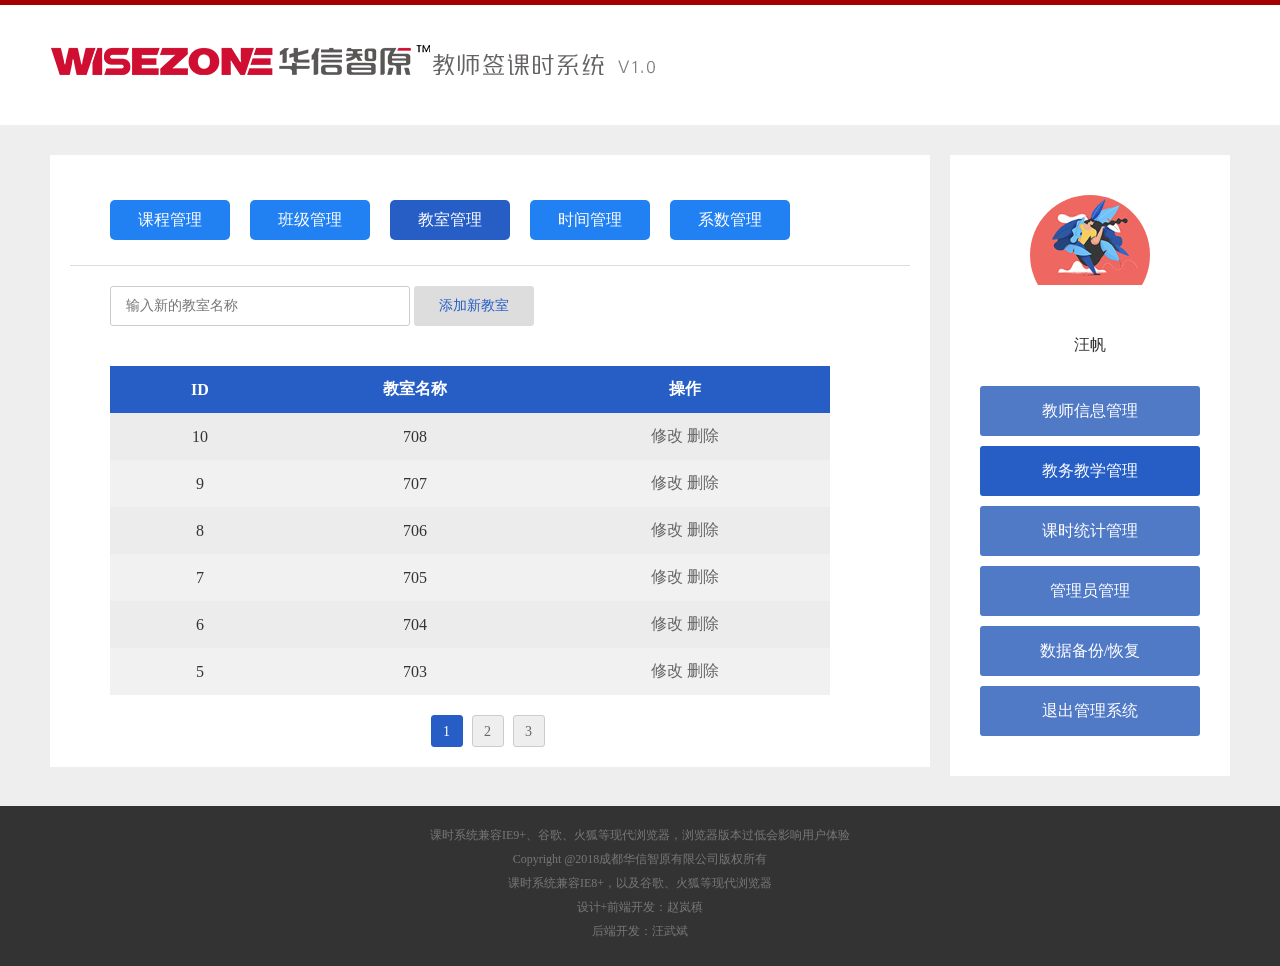
<file: waston/adminRoom.html>
<!doctype html>
<html>
<head>
<meta charset="utf-8">
<title>教室管理-华信智原教师签课时系统</title>
<link rel="stylesheet" type="text/css" href="css/normalize.css">
<link rel="stylesheet" type="text/css" href="css/font/iconfont.css">
<link rel="stylesheet" type="text/css" href="css/base.css">
<link rel="stylesheet" type="text/css" href="css/style.css">
<link rel="stylesheet" type="text/css" href="js/kalendae/kalendae.css">
<link rel="stylesheet" type="text/css" href="css/newkalendae.css">
<script type="text/javascript" src="js/jquery-1.8.3.min.js"></script>
<script type="text/javascript" src="js/kalendae/kalendae.standalone.js"></script>
<script type="text/javascript" src="js/keshi.js"></script>

<!--包括IE9以及IE9以下的--> 
<!--[if lte IE 9]>
  <style>
  	.select-wrap:after{
    	display:none;}
    .keshi-form select{
    padding-right:1px;}
  </style>
<![endif]-->

</head>

<body>
<header>
    <div id="header-wrap">
        <div id="header" class="header-neiye">
            <h1>华信智原教师签课时系统v1.0</h1>
        </div>
    </div>
</header>
<main id="main-wrap">
	<div id="container" class="clearfix neiye">
    	<div id="admin-wrap" class="fl">
            <div class="adminschool-title">
            	<nav>
                	<ul class="clearfix">
                    	<li><a href="adminSchool.html">课程管理</a></li>
                        <li><a href="adminClass.html">班级管理</a></li>
                        <li><a href="adminRoom.html"  class="active">教室管理</a></li>
                        <li><a href="adminTime.html">时间管理</a></li>
                        <li><a href="adminXishu.html">系数管理</a></li>
                    </ul>
                </nav>
            </div>
            <div class="adminschool-wrap">
            	<div class="add">
                	<form name="add" action="" method="post">
                    	<input type="text" placeholder="输入新的教室名称">
                        <input type="submit" class="btn-add" value="添加新教室">
                    </form>
                </div>
                <form name="adminClass" action="" method="post">
                	<table width="720" border="0" cellspacing="0" cellpadding="0">
  <tr>
    <th scope="col">ID</th>
    <th scope="col">教室名称</th>
    <th scope="col">操作</th>
  </tr>
 
  
</table>

                </form>
            </div>
            <div class="pagebar center">
                <a href="javascript:;" class="current">1</a>
                <a href="javascript:;">2</a>
                <a href="javascript:;">3</a>
           </div>
           <!--修改教室-->
           <div class="changeAllWrap hide">
               <div class="changeWrap">
                
                    <form name="changeClass" action="" method="post">
                        <input type="text">
                        <input type="submit" value="确定修改" class="btn-submit" id="btn-submitClass">
                    
                    </form>
                    <i class="iconfont icon-close"></i>
               </div>
           </div>
            
        </div>
        <aside class="fr">
        	<div id="slidebar" class="fr">
                <div id="teacher-info">
                    <div id="touxiang">
                        <a href="#"><img src="images/touxiang.jpg" alt="管理员头像"></a></div>
                    <h1 class="center">汪帆</h1>
                </div>
                <nav id="teacher-menu">
                    <div id="menulist">
                        <ul>
                            <li><a href="adminIndex.html">教师信息管理</a></li>
                            <li><a href="adminSchool.html" class="active">教务教学管理</a></li>
                            <li><a href="keshiCount.html" >课时统计管理</a></li>
                            <li><a href="adminInfo.html">管理员管理</a></li>
                             <li><a href="admindata.html">数据备份/恢复</a></li>
                              <li><a href="index.html">退出管理系统</a></li>
                        </ul>
                    </div>
                </nav>
            </div>
        </aside>
	</div>
</main>
<footer id="footer-wrap">
	<div id="footer">
    	<p>课时系统兼容IE9+、谷歌、火狐等现代浏览器，浏览器版本过低会影响用户体验</p>
    	<p>Copyright @2018成都华信智原有限公司版权所有</p>
        <p>课时系统兼容IE8+，以及谷歌、火狐等现代浏览器</p>
        <p>设计+前端开发：赵岚稹
</p>
	<p>后端开发：汪武斌</p>
    </div>
</footer>
<script>
$(function(){
	var dataCourse=[{
		'id':10,
		'name':'708',
		},
		{
		'id':9,
		'name':'707',	
			},
		{
		'id':8,
		'name':'706',	
		},
		{
		'id':7,
		'name':'705',
			},
		{
		'id':6,
		'name':'704',
			},
		{
		'id':5,
		'name':'703',	
			}]
	  var $table=$('table');
	  for(var i=0;i<dataCourse.length;i++){
	  $table.append( $('<tr><td>'+dataCourse[i].id+'</td><td>'+dataCourse[i].name+'</td><td><a href="javascript:;" class="change">修改</a> <a href="javascript:;" class="del">删除</a></td></tr>'));	
	  }
		
	//删除教室
	$('.del').click(function(){
		if(confirm('确定删除该教室吗？')){
			$(this).parents('tr').remove();
			}
		})
		
	//修改教室
	$('.change').click(function(){
		var $content=$(this).parent().prev().text();
		changePanel($content);
		})
	})
</script>
</body>
</html>
</file>
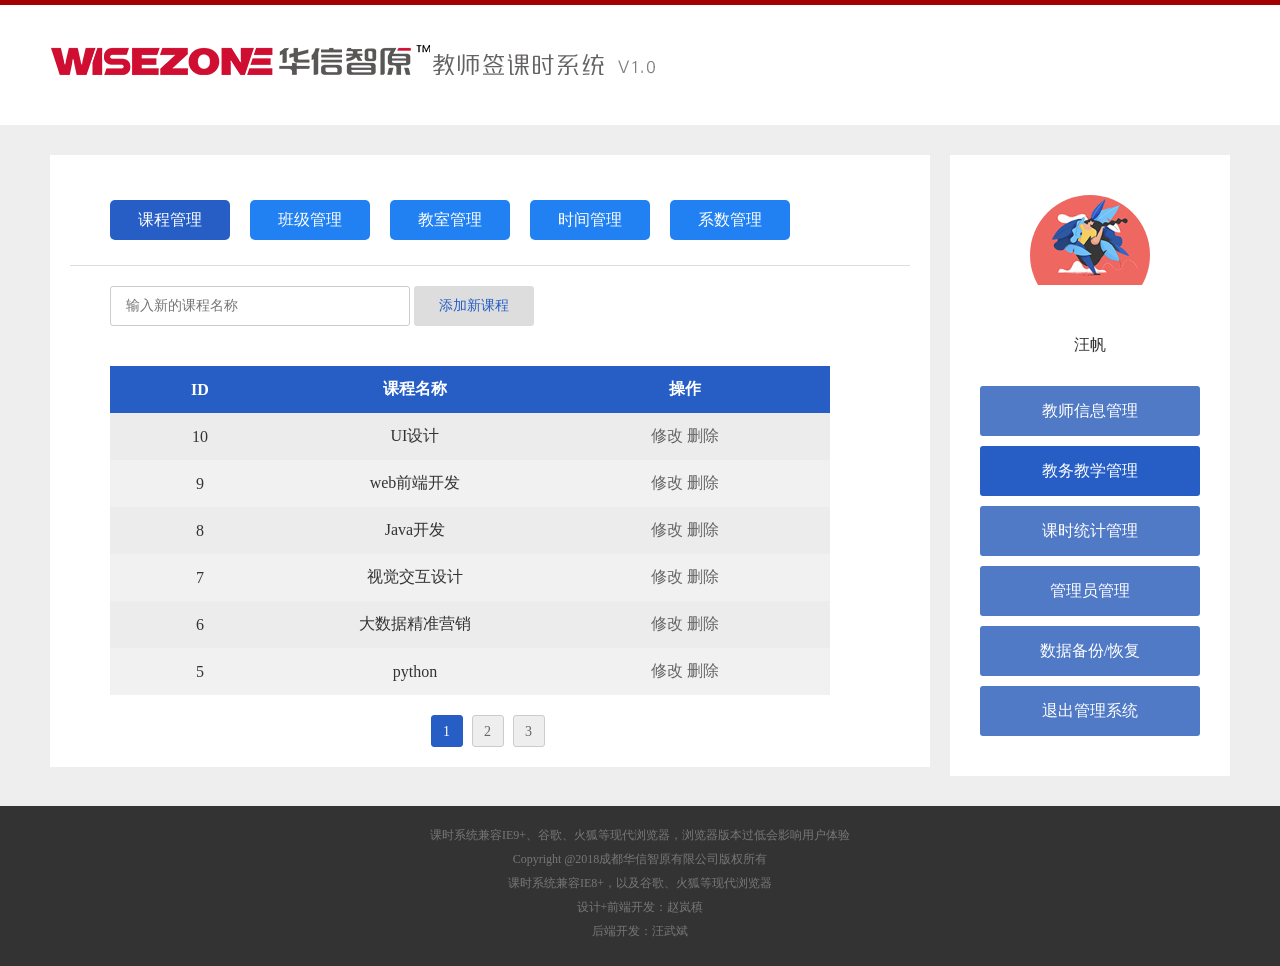
<file: waston/adminSchool.html>
<!doctype html>
<html>
<head>
<meta charset="utf-8">
<title>课程管理-华信智原教师签课时系统</title>
<link rel="stylesheet" type="text/css" href="css/normalize.css">
<link rel="stylesheet" type="text/css" href="css/font/iconfont.css">
<link rel="stylesheet" type="text/css" href="css/base.css">
<link rel="stylesheet" type="text/css" href="css/style.css">
<link rel="stylesheet" type="text/css" href="js/kalendae/kalendae.css">
<link rel="stylesheet" type="text/css" href="css/newkalendae.css">
<script type="text/javascript" src="js/jquery-1.8.3.min.js"></script>
<script type="text/javascript" src="js/kalendae/kalendae.standalone.js"></script>
<script type="text/javascript" src="js/keshi.js"></script>

<!--包括IE9以及IE9以下的--> 
<!--[if lte IE 9]>
  <style>
  	.select-wrap:after{
    	display:none;}
    .keshi-form select{
    padding-right:1px;}
  </style>
<![endif]-->

</head>

<body>
<header>
    <div id="header-wrap">
        <div id="header" class="header-neiye">
            <h1>华信智原教师签课时系统v1.0</h1>
        </div>
    </div>
</header>
<main id="main-wrap">
	<div id="container" class="clearfix neiye">
    	<div id="admin-wrap" class="fl">
            <div class="adminschool-title">
            	<nav>
                	<ul class="clearfix">
                    	<li><a href="adminSchool.html" class="active">课程管理</a></li>
                        <li><a href="adminClass.html">班级管理</a></li>
                        <li><a href="adminRoom.html">教室管理</a></li>
                        <li><a href="adminTime.html">时间管理</a></li>
                        <li><a href="adminXishu.html">系数管理</a></li>
                    </ul>
                </nav>
            </div>
            <div class="adminschool-wrap">
            	<div class="add">
                	<form name="add" action="" method="post">
                    	<input type="text" placeholder="输入新的课程名称">
                        <input type="submit" class="btn-add" value="添加新课程">
                    </form>
                </div>
                <form name="adminCourse" action="" method="post">
                	<table width="720" border="0" cellspacing="0" cellpadding="0">
  <tr>
    <th scope="col">ID</th>
    <th scope="col">课程名称</th>
    <th scope="col">操作</th>
  </tr>
 
  
</table>

                </form>
            </div>
            <div class="pagebar center">
                <a href="javascript:;" class="current">1</a>
                <a href="javascript:;">2</a>
                <a href="javascript:;">3</a>
           </div>
           <!--修改课程-->
           <div class="changeAllWrap hide">
               <div class="changeWrap">
                
                    <form name="changeCourse" action="" method="post">
                        <input type="text">
                        <input type="submit" value="确定修改" class="btn-submit" id="btn-submitCourse">
                    
                    </form>
                    <i class="iconfont icon-close"></i>
               </div>
           </div>
            
        </div>
        <aside class="fr">
        	<div id="slidebar" class="fr">
                <div id="teacher-info">
                    <div id="touxiang">
                        <a href="#"><img src="images/touxiang.jpg" alt="管理员头像"></a></div>
                    <h1 class="center">汪帆</h1>
                </div>
                <nav id="teacher-menu">
                    <div id="menulist">
                        <ul>
                            <li><a href="adminIndex.html">教师信息管理</a></li>
                            <li><a href="adminSchool.html" class="active">教务教学管理</a></li>
                            <li><a href="keshiCount.html" >课时统计管理</a></li>
                            <li><a href="adminInfo.html">管理员管理</a></li>
                             <li><a href="admindata.html">数据备份/恢复</a></li>
                              <li><a href="index.html">退出管理系统</a></li>
                        </ul>
                    </div>
                </nav>
            </div>
        </aside>
	</div>
</main>
<footer id="footer-wrap">
	<div id="footer">
    	<p>课时系统兼容IE9+、谷歌、火狐等现代浏览器，浏览器版本过低会影响用户体验</p>
    	<p>Copyright @2018成都华信智原有限公司版权所有</p>
        <p>课时系统兼容IE8+，以及谷歌、火狐等现代浏览器</p>
        <p>设计+前端开发：赵岚稹
</p>
	<p>后端开发：汪武斌</p>
    </div>
</footer>
<script>
$(function(){
	var dataCourse=[{
		'id':10,
		'name':'UI设计',
		},
		{
		'id':9,
		'name':'web前端开发',	
			},
		{
		'id':8,
		'name':'Java开发',	
		},
		{
		'id':7,
		'name':'视觉交互设计',
			},
		{
		'id':6,
		'name':'大数据精准营销',
			},
		{
		'id':5,
		'name':'python',	
			}]
	  var $table=$('table');
	  for(var i=0;i<dataCourse.length;i++){
	  $table.append( $('<tr><td>'+dataCourse[i].id+'</td><td>'+dataCourse[i].name+'</td><td><a href="javascript:;" class="change">修改</a> <a href="javascript:;" class="del">删除</a></td></tr>'));	
	  }
		
	//删除课程
	$('.del').click(function(){
		if(confirm('确定删除该课程吗？')){
			$(this).parents('tr').remove();
			}
		})
		
	//修改课程
	$('.change').click(function(){
		var $content=$(this).parent().prev().text();
		changePanel($content);
		})
	})
</script>
</body>
</html>
</file>
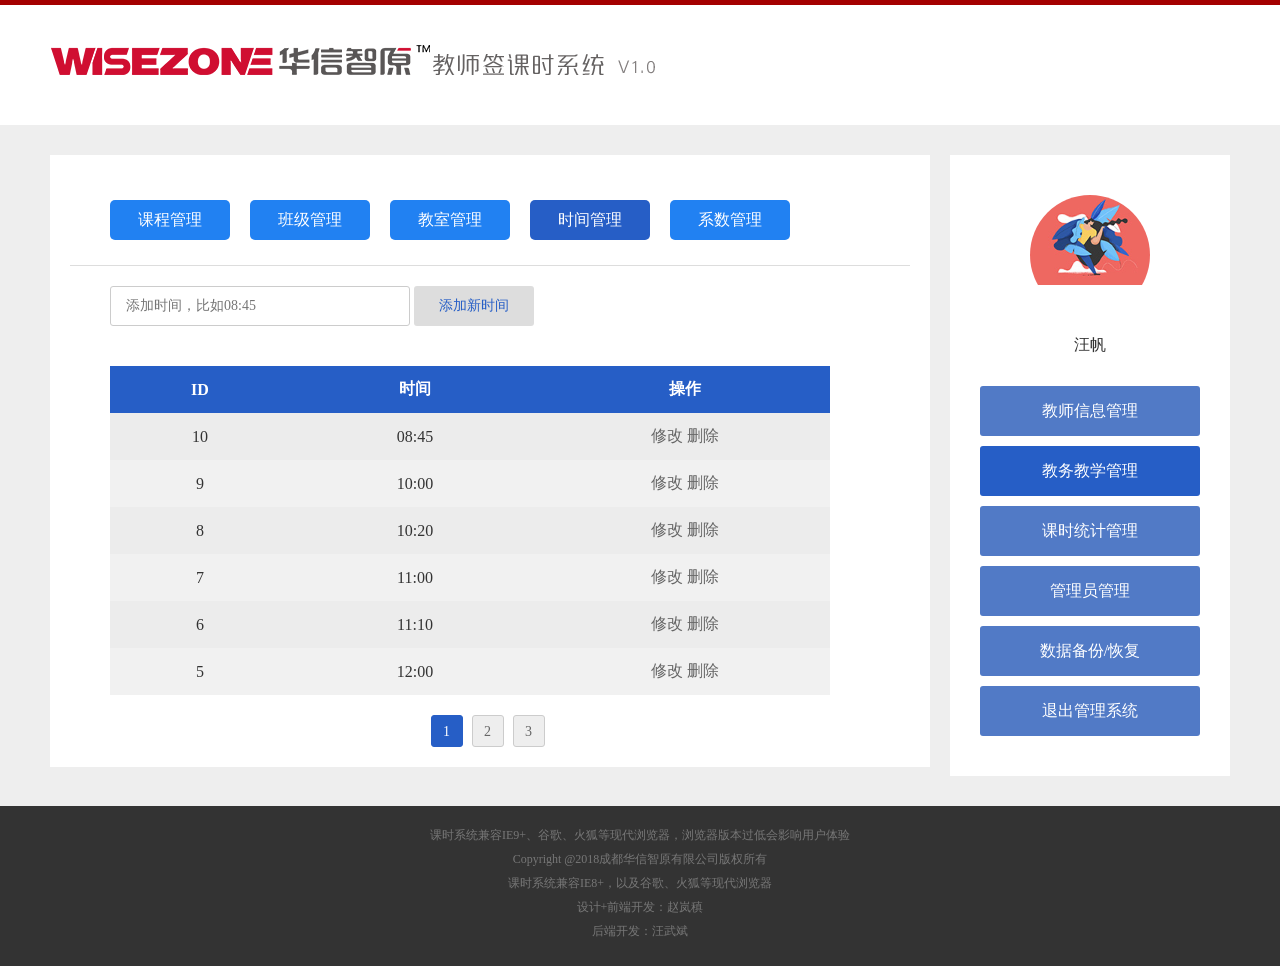
<file: waston/adminTime.html>
<!doctype html>
<html>
<head>
<meta charset="utf-8">
<title>时间管理-华信智原教师签课时系统</title>
<link rel="stylesheet" type="text/css" href="css/normalize.css">
<link rel="stylesheet" type="text/css" href="css/font/iconfont.css">
<link rel="stylesheet" type="text/css" href="css/base.css">
<link rel="stylesheet" type="text/css" href="css/style.css">
<link rel="stylesheet" type="text/css" href="js/kalendae/kalendae.css">
<link rel="stylesheet" type="text/css" href="css/newkalendae.css">
<script type="text/javascript" src="js/jquery-1.8.3.min.js"></script>
<script type="text/javascript" src="js/kalendae/kalendae.standalone.js"></script>
<script type="text/javascript" src="js/keshi.js"></script>

<!--包括IE9以及IE9以下的--> 
<!--[if lte IE 9]>
  <style>
  	.select-wrap:after{
    	display:none;}
    .keshi-form select{
    padding-right:1px;}
  </style>
<![endif]-->

</head>

<body>
<header>
    <div id="header-wrap">
        <div id="header" class="header-neiye">
            <h1>华信智原教师签课时系统v1.0</h1>
        </div>
    </div>
</header>
<main id="main-wrap">
	<div id="container" class="clearfix neiye">
    	<div id="admin-wrap" class="fl">
            <div class="adminschool-title">
            	<nav>
                	<ul class="clearfix">
                    	<li><a href="adminSchool.html">课程管理</a></li>
                        <li><a href="adminClass.html">班级管理</a></li>
                        <li><a href="adminRoom.html"  >教室管理</a></li>
                        <li><a href="adminTime.html" class="active">时间管理</a></li>
                        <li><a href="adminXishu.html">系数管理</a></li>
                    </ul>
                </nav>
            </div>
            <div class="adminschool-wrap">
            	<div class="add">
                	<form name="add" action="" method="post">
                    	<input type="text" placeholder="添加时间，比如08:45">
                        <input type="submit" class="btn-add" value="添加新时间">
                    </form>
                </div>
                <form name="adminClass" action="" method="post">
                	<table width="720" border="0" cellspacing="0" cellpadding="0">
  <tr>
    <th scope="col">ID</th>
    <th scope="col">时间</th>
    <th scope="col">操作</th>
  </tr>
 
  
</table>

                </form>
            </div>
            <div class="pagebar center">
                <a href="javascript:;" class="current">1</a>
                <a href="javascript:;">2</a>
                <a href="javascript:;">3</a>
           </div>
           <!--修改教室-->
           <div class="changeAllWrap hide">
               <div class="changeWrap">
                
                    <form name="changeClass" action="" method="post">
                        <input type="text">
                        <input type="submit" value="确定修改" class="btn-submit" id="btn-submitClass">
                    
                    </form>
                    <i class="iconfont icon-close"></i>
               </div>
           </div>
            
        </div>
        <aside class="fr">
        	<div id="slidebar" class="fr">
                <div id="teacher-info">
                    <div id="touxiang">
                        <a href="#"><img src="images/touxiang.jpg" alt="管理员头像"></a></div>
                    <h1 class="center">汪帆</h1>
                </div>
                <nav id="teacher-menu">
                    <div id="menulist">
                        <ul>
                            <li><a href="adminIndex.html">教师信息管理</a></li>
                            <li><a href="adminSchool.html" class="active">教务教学管理</a></li>
                            <li><a href="keshiCount.html" >课时统计管理</a></li>
                            <li><a href="adminInfo.html">管理员管理</a></li>
                             <li><a href="admindata.html">数据备份/恢复</a></li>
                              <li><a href="index.html">退出管理系统</a></li>
                        </ul>
                    </div>
                </nav>
            </div>
        </aside>
	</div>
</main>
<footer id="footer-wrap">
	<div id="footer">
    	<p>课时系统兼容IE9+、谷歌、火狐等现代浏览器，浏览器版本过低会影响用户体验</p>
    	<p>Copyright @2018成都华信智原有限公司版权所有</p>
        <p>课时系统兼容IE8+，以及谷歌、火狐等现代浏览器</p>
        <p>设计+前端开发：赵岚稹
</p>
	<p>后端开发：汪武斌</p>
    </div>
</footer>
<script>
$(function(){
	var dataCourse=[{
		'id':10,
		'name':'08:45',
		},
		{
		'id':9,
		'name':'10:00',	
			},
		{
		'id':8,
		'name':'10:20',	
		},
		{
		'id':7,
		'name':'11:00',
			},
		{
		'id':6,
		'name':'11:10',
			},
		{
		'id':5,
		'name':'12:00',	
			}]
	  var $table=$('table');
	  for(var i=0;i<dataCourse.length;i++){
	  $table.append( $('<tr><td>'+dataCourse[i].id+'</td><td>'+dataCourse[i].name+'</td><td><a href="javascript:;" class="change">修改</a> <a href="javascript:;" class="del">删除</a></td></tr>'));	
	  }
		
	//删除教室
	$('.del').click(function(){
		if(confirm('确定删除该时间吗？')){
			$(this).parents('tr').remove();
			}
		})
		
	//修改教室
	$('.change').click(function(){
		var $content=$(this).parent().prev().text();
		changePanel($content);
		})
	})
</script>
</body>
</html>
</file>
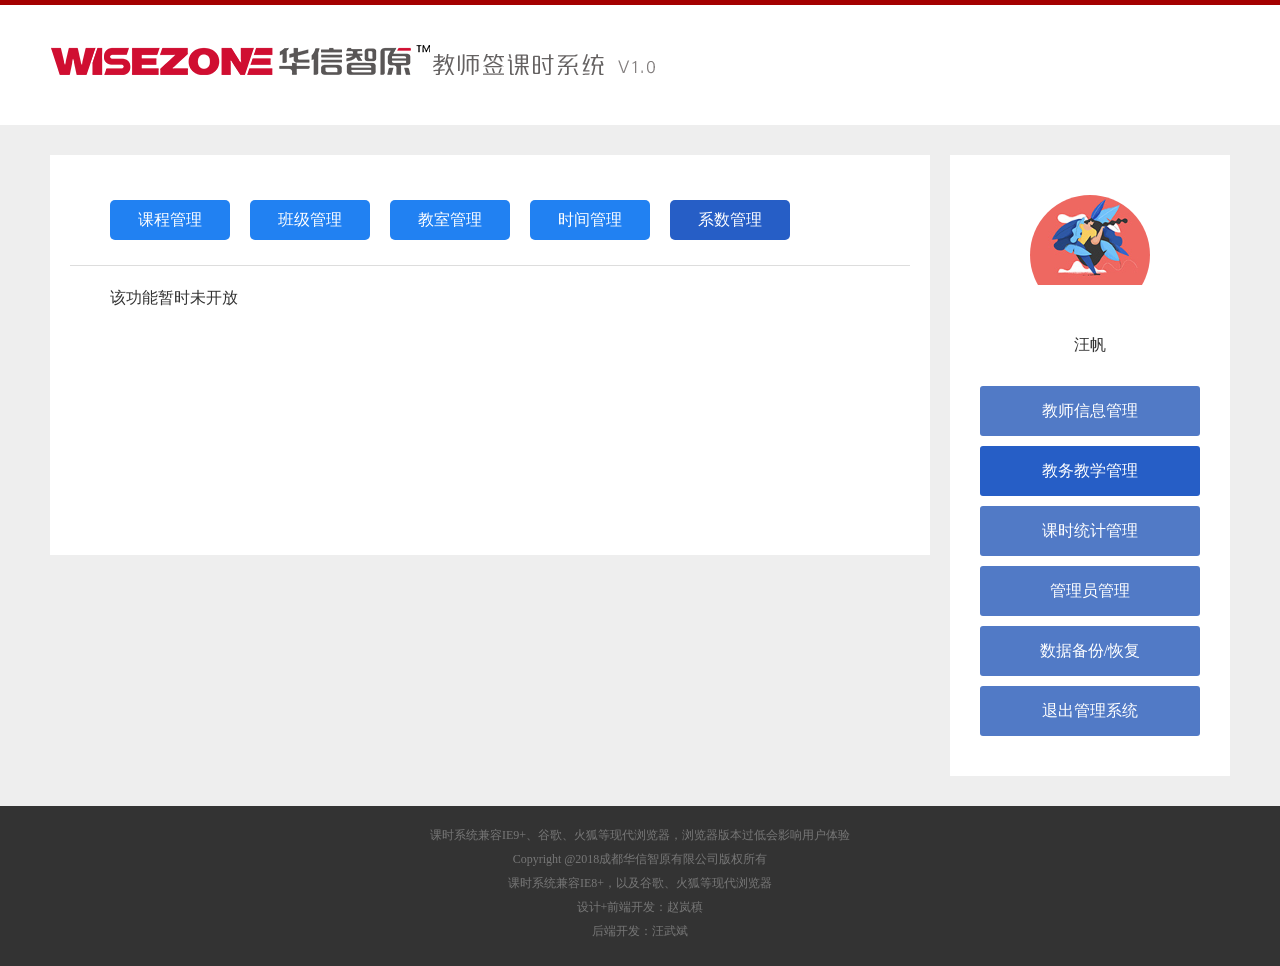
<file: waston/adminXishu.html>
<!doctype html>
<html>
<head>
<meta charset="utf-8">
<title>系数管理-华信智原教师签课时系统</title>
<link rel="stylesheet" type="text/css" href="css/normalize.css">
<link rel="stylesheet" type="text/css" href="css/font/iconfont.css">
<link rel="stylesheet" type="text/css" href="css/base.css">
<link rel="stylesheet" type="text/css" href="css/style.css">
<link rel="stylesheet" type="text/css" href="js/kalendae/kalendae.css">
<link rel="stylesheet" type="text/css" href="css/newkalendae.css">
<script type="text/javascript" src="js/jquery-1.8.3.min.js"></script>
<script type="text/javascript" src="js/kalendae/kalendae.standalone.js"></script>
<script type="text/javascript" src="js/keshi.js"></script>

<!--包括IE9以及IE9以下的--> 
<!--[if lte IE 9]>
  <style>
  	.select-wrap:after{
    	display:none;}
    .keshi-form select{
    padding-right:1px;}
  </style>
<![endif]-->

</head>

<body>
<header>
    <div id="header-wrap">
        <div id="header" class="header-neiye">
            <h1>华信智原教师签课时系统v1.0</h1>
        </div>
    </div>
</header>
<main id="main-wrap">
	<div id="container" class="clearfix neiye">
    	<div id="admin-wrap" class="fl">
            <div class="adminschool-title">
            	<nav>
                	<ul class="clearfix">
                    	<li><a href="adminSchool.html">课程管理</a></li>
                        <li><a href="adminClass.html">班级管理</a></li>
                        <li><a href="adminRoom.html"  >教室管理</a></li>
                        <li><a href="adminTime.html" >时间管理</a></li>
                        <li><a href="adminXishu.html" class="active">系数管理</a></li>
                    </ul>
                </nav>
            </div>
            <div class="adminschool-wrap">
            	<p>该功能暂时未开放</p>
                
            </div>
           
          
           
            
        </div>
        <aside class="fr">
        	<div id="slidebar" class="fr">
                <div id="teacher-info">
                    <div id="touxiang">
                        <a href="#"><img src="images/touxiang.jpg" alt="管理员头像"></a></div>
                    <h1 class="center">汪帆</h1>
                </div>
                <nav id="teacher-menu">
                    <div id="menulist">
                        <ul>
                            <li><a href="adminIndex.html">教师信息管理</a></li>
                            <li><a href="adminSchool.html" class="active">教务教学管理</a></li>
                            <li><a href="keshiCount.html" >课时统计管理</a></li>
                            <li><a href="adminInfo.html">管理员管理</a></li>
                             <li><a href="admindata.html">数据备份/恢复</a></li>
                              <li><a href="index.html">退出管理系统</a></li>
                        </ul>
                    </div>
                </nav>
            </div>
        </aside>
	</div>
</main>
<footer id="footer-wrap">
	<div id="footer">
    	<p>课时系统兼容IE9+、谷歌、火狐等现代浏览器，浏览器版本过低会影响用户体验</p>
    	<p>Copyright @2018成都华信智原有限公司版权所有</p>
        <p>课时系统兼容IE8+，以及谷歌、火狐等现代浏览器</p>
        <p>设计+前端开发：赵岚稹
</p>
	<p>后端开发：汪武斌</p>
    </div>
</footer>

</body>
</html>
</file>
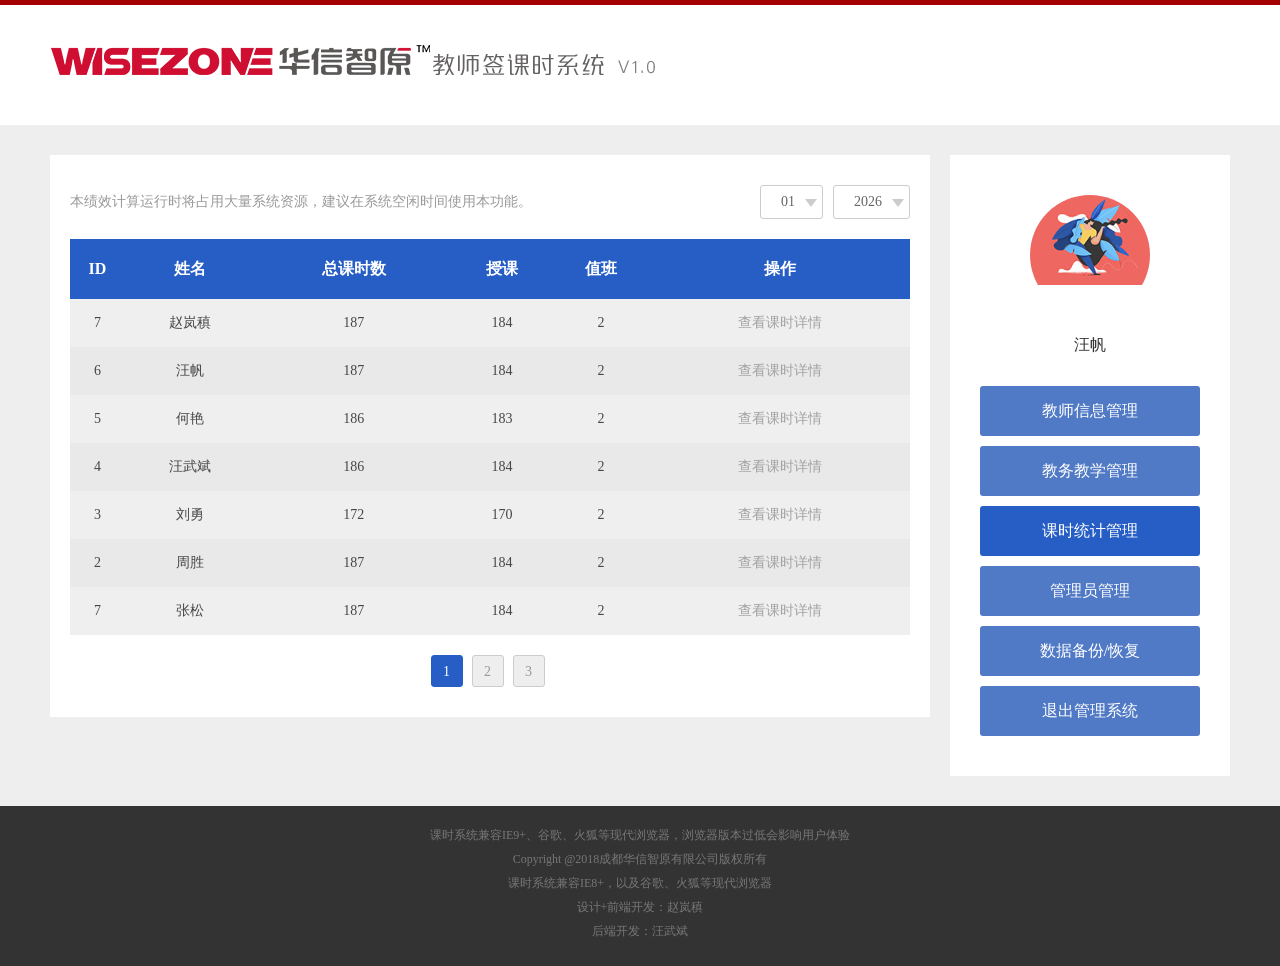
<file: waston/keshiCount.html>
<!doctype html>
<html>
<head>
<meta charset="utf-8">
<title>课时统计-华信智原教师签课时系统</title>
<link rel="stylesheet" type="text/css" href="css/normalize.css">
<link rel="stylesheet" type="text/css" href="css/font/iconfont.css">
<link rel="stylesheet" type="text/css" href="css/base.css">
<link rel="stylesheet" type="text/css" href="css/style.css">
<link rel="stylesheet" type="text/css" href="js/kalendae/kalendae.css">
<link rel="stylesheet" type="text/css" href="css/newkalendae.css">
<script type="text/javascript" src="js/jquery-1.8.3.min.js"></script>
<script type="text/javascript" src="js/kalendae/kalendae.standalone.js"></script>
<script type="text/javascript" src="js/keshi.js"></script>

<!--包括IE9以及IE9以下的--> 
<!--[if lte IE 9]>
  <style>
  	.select-wrap:after{
    	display:none;}
    .recordSelect-form select{
    padding:6px 6px 6px 10px;}
     .keshi-form select{
    padding-right:1px;}
  </style>
<![endif]-->

</head>

<body>
<header>
    <div id="header-wrap">
        <div id="header" class="header-neiye">
            <h1>华信智原教师签课时系统v1.0</h1>
        </div>
    </div>
</header>
<main id="main-wrap">
	<div id="container" class="clearfix neiye">
    	<div id="recordList-wrap" class="fl">
            <div id="recordList">
                <div class="pass-wrap record-wrap">
                    <div class="recordSelect clearfix">
                        <div class="recordSelect-form fr">
                            <form name="selectPage" method="post" action="">	
                                <ul class="clearfix">
                                    <li><div class="select-wrap">
                                        <select name="selectMonth">
                                        <script>
                                        for(var i=1;i<=12;i++){	
                                          document.write(' <option value="'+(i<10?'0'+i:i)+'">'+(i<10?'0'+i:i)+'</option>') 
                                        }
                                           </script>
                                        </select>
                                    </div></li>
                                    <li><div class="select-wrap">
                                        <select name="selectMonth">
                                        <script>
                                        var myDate=new Date();
                                        var year=myDate.getFullYear();
                                        for(var i=year;i>=2015;i--){	
                                          document.write(' <option value="'+i+'">'+i+'</option>') 
                                        }
                                           </script>
                                        </select>
                                    </div></li>
                                </ul>
                            </form>
                        </div>
                        <div class="fl recordCount">
                            本绩效计算运行时将占用大量系统资源，建议在系统空闲时间使用本功能。
                        </div>
                    </div>
                    <div class="recordList-table checkList countKeshi">
                        <table width="840" border="0" cellspacing="0" cellpadding="0">
                                <tr>
                                  <th scope="col">ID</th>
                                  <th scope="col">姓名</th>
                                  <th scope="col">总课时数</th>
                                  <th scope="col">授课</th>
                                  <th scope="col">值班</th>
                                  <th scope="col">操作</th>
                              </tr>
                            </table>
                        <div class="pagebar center">
                            <a href="#"class="current">1</a>
                            <a href="#">2</a>
                            <a href="#">3</a>
                        </div>
                    </div>
                </div>
            </div>
      	</div>
        <aside class="fr">
        	<div id="slidebar" class="fr">
                <div id="teacher-info">
                    <div id="touxiang">
                        <a href="#"><img src="images/touxiang.jpg" alt="管理员头像"></a></div>
                    <h1 class="center">汪帆</h1>
                </div>
                <nav id="teacher-menu">
                    <div id="menulist">
                        <ul>
                            <li><a href="adminIndex.html">教师信息管理</a></li>
                            <li><a href="adminSchool.html" >教务教学管理</a></li>
                            <li><a href="keshiCount.html" class="active">课时统计管理</a></li>
                            <li><a href="adminInfo.html">管理员管理</a></li>
                             <li><a href="javascript:;">数据备份/恢复</a></li>
                              <li><a href="index.html">退出管理系统</a></li>
                        </ul>
                    </div>
                </nav>
            </div>
        </aside>
	</div>
</main>
<footer id="footer-wrap">
	<div id="footer">
    	<p>课时系统兼容IE9+、谷歌、火狐等现代浏览器，浏览器版本过低会影响用户体验</p>
    	<p>Copyright @2018成都华信智原有限公司版权所有</p>
        <p>课时系统兼容IE8+，以及谷歌、火狐等现代浏览器</p>
        <p>设计+前端开发：赵岚稹
</p>
	<p>后端开发：汪武斌</p>
    </div>
</footer>
<script>
$(function(){
	var data=[{
		'id':7,
		'name':'赵岚稹',
		'total':187,
		'count':184,
		'zhiban':2,
		},
		{
		'id':6,
		'name':'汪帆',
		'total':187,
		'count':184,
		'zhiban':2,
		},
		{
		'id':5,
		'name':'何艳',
		'total':186,
		'count':183,
		'zhiban':2,
		},
		{
		'id':4,
		'name':'汪武斌',
		'total':186,
		'count':184,
		'zhiban':2,
		},
		{
		'id':3,
		'name':'刘勇',
		'total':172,
		'count':170,
		'zhiban':2,
		},
		{
		'id':2,
		'name':'周胜',
		'total':187,
		'count':184,
		'zhiban':2,
		},
		{
		'id':7,
		'name':'张松',
		'total':187,
		'count':184,
		'zhiban':2,
		}
		]
	
	for(var i=0;i<data.length;i++){
		$('table').append('<tr><td>'+data[i].id+'</td><td>'+data[i].name+'</td><td>'+data[i].total+'</td><td>'+data[i].count+'</td><td>'+data[i].zhiban+'</td><td><a href="adminRecordList.html" target="_blank">查看课时详情</a></t</tr>') 
		}	
		
		
	})
</script>
</body>
</html>
</file>
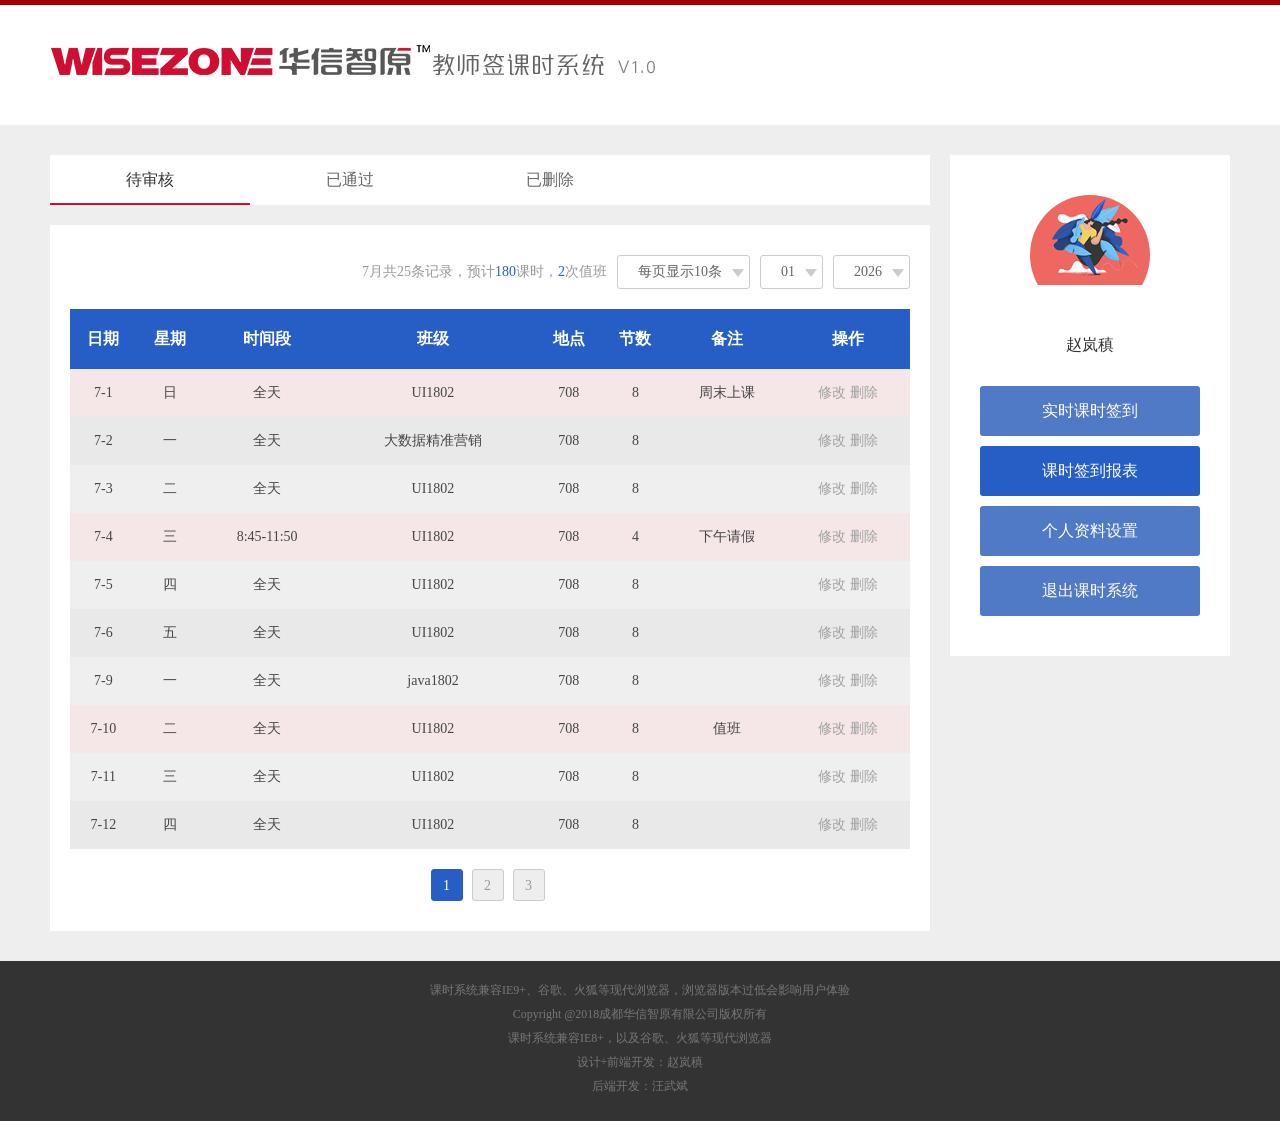
<file: waston/recordList.html>
<!doctype html>
<html>
<head>
<meta charset="utf-8">
<title>课时报表查看-华信智原教师签课时系统</title>
<link rel="stylesheet" type="text/css" href="css/normalize.css">
<link rel="stylesheet" type="text/css" href="css/font/iconfont.css">
<link rel="stylesheet" type="text/css" href="css/base.css">
<link rel="stylesheet" type="text/css" href="css/style.css">
<link rel="stylesheet" type="text/css" href="js/kalendae/kalendae.css">
<link rel="stylesheet" type="text/css" href="css/newkalendae.css">
<script type="text/javascript" src="js/jquery-1.8.3.min.js"></script>
<script type="text/javascript" src="js/kalendae/kalendae.standalone.js"></script>
<script type="text/javascript" src="js/keshi.js"></script>

<!--包括IE9以及IE9以下的--> 
<!--[if lte IE 9]>
  <style>
  	.select-wrap:after{
    	display:none;}
    .recordSelect-form select{
    padding:6px 6px 6px 10px;}
     .keshi-form select{
    padding-right:1px;}
  </style>
<![endif]-->

</head>

<body>
<header>
    <div id="header-wrap">
        <div id="header" class="header-neiye">
            <h1>华信智原教师签课时系统v1.0</h1>
        </div>
    </div>
</header>
<main id="main-wrap">
	<div id="container" class="clearfix neiye">
    	<div id="recordList-wrap" class="fl">
        	<!--选项卡切换菜单-->
        	<div id="recordTitle">
            	<nav>
                	<ul class="clearfix">
                    	<li class="active">待审核</li>
                        <li>已通过</li>
                        <li>已删除</li>
                    </ul>
                </nav>
            </div>
            <div id="recordList">
            	<!--待审核课时-->
            	<div class="check-wrap record-wrap">
                    <div class="recordSelect clearfix">
                        <div class="recordSelect-form fr">
                            <form name="selectPage" method="post" action="">	
                                <ul class="clearfix">
                                    <li><div class="select-wrap">
                                        <select name="selectPage-count">	
                                           <option value="10">每页显示10条</option>  
                                           <option value="20">每页显示20条</option>  
                                           <option value="30">每页显示30条</option>  
                                        </select>
                                    </div></li>
                                    <li><div class="select-wrap">
                                        <select name="selectMonth">
                                        <script>
                                        for(var i=1;i<=12;i++){	
                                          document.write(' <option value="'+(i<10?'0'+i:i)+'">'+(i<10?'0'+i:i)+'</option>') 
                                        }
                                           </script>
                                        </select>
                                    </div></li>
                                    <li><div class="select-wrap">
                                        <select name="selectMonth">
                                        <script>
                                        var myDate=new Date();
                                        var year=myDate.getFullYear();
                                        for(var i=year;i>=2015;i--){	
                                          document.write(' <option value="'+i+'">'+i+'</option>') 
                                        }
                                           </script>
                                        </select>
                                    </div></li>
                                </ul>
                            </form>
                        </div>
                        <div class="fr recordCount">
                            7月共25条记录，预计<span>180</span>课时，<span>2</span>次值班
                        </div>
                    </div>
                    <div class="recordList-table checkList">
                        <table width="840" border="0" cellspacing="0" cellpadding="0">
                                <tr>
                                  <th scope="col">日期</th>
                                  <th scope="col">星期</th>
                                  <th scope="col">时间段</th>
                                  <th scope="col">班级</th>
                                  <th scope="col">地点</th>
                                  <th scope="col">节数</th>
                                  <th scope="col">备注</th>
                                  <th scope="col">操作</th>
                              </tr>
                                <tr class="beizhu">
                                  <td>7-1</td>
                                  <td>日</td>
                                  <td>全天</td>
                                  <td>UI1802</td>
                                  <td>708</td>
                                  <td>8</td>
                                  <td>周末上课</td>
                                  <td><a href="#" class="change">修改</a> <a href="#" class="del">删除</a></td>
                              </tr>
                                <tr>
                                  <td>7-2</td>
                                  <td>一</td>
                                  <td>全天</td>
                                  <td>大数据精准营销</td>
                                  <td>708</td>
                                  <td>8</td>
                                  <td></td>
                                  <td><a href="#" class="change">修改</a> <a href="#" class="del">删除</a></td>
                              </tr>
                                <tr>
                                  <td>7-3</td>
                                  <td>二</td>
                                  <td>全天</td>
                                  <td>UI1802</td>
                                  <td>708</td>
                                  <td>8</td>
                                  <td></td>
                                  <td><a href="#" class="change">修改</a> <a href="#" class="del">删除</a></td>
                              </tr>
                                <tr class="beizhu">
                                  <td>7-4</td>
                                  <td>三</td>
                                  <td>8:45-11:50</td>
                                  <td>UI1802</td>
                                  <td>708</td>
                                  <td>4</td>
                                  <td>下午请假</td>
                                  <td><a href="#" class="change">修改</a> <a href="#" class="del">删除</a></td>
                              </tr>
                                <tr>
                                  <td>7-5</td>
                                  <td>四</td>
                                  <td>全天</td>
                                  <td>UI1802</td>
                                  <td>708</td>
                                  <td>8</td>
                                  <td></td>
                                  <td><a href="#" class="change">修改</a> <a href="#" class="del">删除</a></td>
                              </tr>
                                <tr>
                                  <td>7-6</td>
                                  <td>五</td>
                                  <td>全天</td>
                                  <td>UI1802</td>
                                  <td>708</td>
                                  <td>8</td>
                                  <td></td>
                                  <td><a href="#" class="change">修改</a> <a href="#" class="del">删除</a></td>
                              </tr>
                                <tr>
                                  <td>7-9</td>
                                  <td>一</td>
                                  <td>全天</td>
                                  <td>java1802</td>
                                  <td>708</td>
                                  <td>8</td>
                                  <td></td>
                                  <td><a href="#" class="change">修改</a> <a href="#" class="del">删除</a></td>
                              </tr>
                                <tr class="beizhu">
                                  <td>7-10</td>
                                  <td>二</td>
                                  <td>全天</td>
                                  <td>UI1802</td>
                                  <td>708</td>
                                  <td>8</td>
                                  <td>值班</td>
                                  <td><a href="#" class="change">修改</a> <a href="#" class="del">删除</a></td>
                              </tr>
                                <tr>
                                  <td>7-11</td>
                                  <td>三</td>
                                  <td>全天</td>
                                  <td>UI1802</td>
                                  <td>708</td>
                                  <td>8</td>
                                  <td></td>
                                  <td><a href="#" class="change">修改</a> <a href="#" class="del">删除</a></td>
                              </tr>
                                <tr>
                                  <td>7-12</td>
                                  <td>四</td>
                                  <td>全天</td>
                                  <td>UI1802</td>
                                  <td>708</td>
                                  <td>8</td>
                                  <td></td>
                                  <td><a href="#" class="change">修改</a> <a href="#" class="del">删除</a></td>
                              </tr>
                            </table>
                        <div class="pagebar center">
                            <a href="#"class="current">1</a>
                            <a href="#">2</a>
                            <a href="#">3</a>
                        </div>
                    </div>
                </div>
                <!--通过课时-->
                <div class="pass-wrap record-wrap hide">
                    <div class="recordSelect clearfix">
                        <div class="recordSelect-form fr">
                            <form name="selectPage" method="post" action="">	
                                <ul class="clearfix">
                                    <li><div class="select-wrap">
                                        <select name="selectPage-count">	
                                           <option value="10">每页显示10条</option>  
                                           <option value="20">每页显示20条</option>  
                                           <option value="30">每页显示30条</option>  
                                        </select>
                                    </div></li>
                                    <li><div class="select-wrap">
                                        <select name="selectMonth">
                                        <script>
                                        for(var i=1;i<=12;i++){	
                                          document.write(' <option value="'+(i<10?'0'+i:i)+'">'+(i<10?'0'+i:i)+'</option>') 
                                        }
                                           </script>
                                        </select>
                                    </div></li>
                                    <li><div class="select-wrap">
                                        <select name="selectMonth">
                                        <script>
                                        var myDate=new Date();
                                        var year=myDate.getFullYear();
                                        for(var i=year;i>=2015;i--){	
                                          document.write(' <option value="'+i+'">'+i+'</option>') 
                                        }
                                           </script>
                                        </select>
                                    </div></li>
                                </ul>
                            </form>
                        </div>
                        <div class="fr recordCount">
                            7月共25条记录，预计<span>180</span>课时，<span>2</span>次值班
                        </div>
                    </div>
                    <div class="recordList-table checkList">
                        <table width="840" border="0" cellspacing="0" cellpadding="0">
                                <tr>
                                  <th scope="col">日期</th>
                                  <th scope="col">星期</th>
                                  <th scope="col">时间段</th>
                                  <th scope="col">班级</th>
                                  <th scope="col">地点</th>
                                  <th scope="col">节数</th>
                                  <th scope="col">备注</th>
                              </tr>
                                <tr class="beizhu">
                                  <td>7-1</td>
                                  <td>日</td>
                                  <td>全天</td>
                                  <td>UI1802</td>
                                  <td>708</td>
                                  <td>8</td>
                                  <td>周末上课</td>
                              </tr>
                                <tr>
                                  <td>7-2</td>
                                  <td>一</td>
                                  <td>全天</td>
                                  <td>大数据精准营销</td>
                                  <td>708</td>
                                  <td>8</td>
                                  <td></td>
                              </tr>
                                <tr>
                                  <td>7-3</td>
                                  <td>二</td>
                                  <td>全天</td>
                                  <td>UI1802</td>
                                  <td>708</td>
                                  <td>8</td>
                                  <td></td>
                              </tr>
                                <tr class="beizhu">
                                  <td>7-4</td>
                                  <td>三</td>
                                  <td>8:45-11:50</td>
                                  <td>UI1802</td>
                                  <td>708</td>
                                  <td>4</td>
                                  <td>下午请假</td>
                              </tr>
                                <tr>
                                  <td>7-5</td>
                                  <td>四</td>
                                  <td>全天</td>
                                  <td>UI1802</td>
                                  <td>708</td>
                                  <td>8</td>
                                  <td></td>
                              </tr>
                                <tr>
                                  <td>7-6</td>
                                  <td>五</td>
                                  <td>全天</td>
                                  <td>UI1802</td>
                                  <td>708</td>
                                  <td>8</td>
                                  <td></td>
                              </tr>
                                <tr>
                                  <td>7-9</td>
                                  <td>一</td>
                                  <td>全天</td>
                                  <td>java1802</td>
                                  <td>708</td>
                                  <td>8</td>
                                  <td></td>
                              </tr>
                                <tr class="beizhu">
                                  <td>7-10</td>
                                  <td>二</td>
                                  <td>全天</td>
                                  <td>UI1802</td>
                                  <td>708</td>
                                  <td>8</td>
                                  <td>值班</td>
                              </tr>
                                <tr>
                                  <td>7-11</td>
                                  <td>三</td>
                                  <td>全天</td>
                                  <td>UI1802</td>
                                  <td>708</td>
                                  <td>8</td>
                                  <td></td>
                              </tr>
                                <tr>
                                  <td>7-12</td>
                                  <td>四</td>
                                  <td>全天</td>
                                  <td>UI1802</td>
                                  <td>708</td>
                                  <td>8</td>
                                  <td></td>
                              </tr>
                            </table>
                        <div class="pagebar center">
                            <a href="#"class="current">1</a>
                            <a href="#">2</a>
                            <a href="#">3</a>
                        </div>
                    </div>
                </div>
                <!--删除课时-->
                <div class="deleted-wrap record-wrap hide">
                    <div class="recordSelect clearfix">
                        <div class="recordSelect-form fr">
                            <form name="selectPage" method="post" action="">	
                                <ul class="clearfix">
                                    <li><div class="select-wrap">
                                        <select name="selectPage-count">	
                                           <option value="10">每页显示10条</option>  
                                           <option value="20">每页显示20条</option>  
                                           <option value="30">每页显示30条</option>  
                                        </select>
                                    </div></li>
                                    <li><div class="select-wrap">
                                        <select name="selectMonth">
                                        <script>
                                        for(var i=1;i<=12;i++){	
                                          document.write(' <option value="'+(i<10?'0'+i:i)+'">'+(i<10?'0'+i:i)+'</option>') 
                                        }
                                           </script>
                                        </select>
                                    </div></li>
                                    <li><div class="select-wrap">
                                        <select name="selectMonth">
                                        <script>
                                        var myDate=new Date();
                                        var year=myDate.getFullYear();
                                        for(var i=year;i>=2015;i--){	
                                          document.write(' <option value="'+i+'">'+i+'</option>') 
                                        }
                                           </script>
                                        </select>
                                    </div></li>
                                </ul>
                            </form>
                        </div>
                        <div class="fr recordCount">
                            7月共25条记录，预计<span>180</span>课时，<span>2</span>次值班
                        </div>
                    </div>
                    <div class="recordList-table checkList">
                        <table width="840" border="0" cellspacing="0" cellpadding="0">
                                <tr>
                                  <th scope="col">日期</th>
                                  <th scope="col">星期</th>
                                  <th scope="col">时间段</th>
                                  <th scope="col">班级</th>
                                  <th scope="col">地点</th>
                                  <th scope="col">节数</th>
                                  <th scope="col">备注</th>
                              </tr>
                                <tr class="beizhu">
                                  <td>7-1</td>
                                  <td>日</td>
                                  <td>全天</td>
                                  <td>UI1802</td>
                                  <td>708</td>
                                  <td>8</td>
                                  <td>周末上课</td>
                              </tr>
                                <tr>
                                  <td>7-2</td>
                                  <td>一</td>
                                  <td>全天</td>
                                  <td>大数据精准营销</td>
                                  <td>708</td>
                                  <td>8</td>
                                  <td></td>
                              </tr>
                            </table>
                        <div class="pagebar center">
                            <a href="#"class="current">1</a>
                            <a href="#">2</a>
                            <a href="#">3</a>
                        </div>
                    </div>
                </div>
            </div>
            <!--修改课时-->
            <div class="change-wrap record-bg hide">
                    <div class="keshi-form changeRecord">
                        <form name="changekeshi" method="post" action="">
                    <table width="840" border="0" cellspacing="0" cellpadding="10">
                <tr>
                  <th>日期</th>
                  <th>时间段</th>
                  <th>班级</th>
                  <th>地点</th>
                  <th>节数</th>
                  <th>备注</th>
                </tr>
                <tr>
                  <td rowspan="2"><input type="text" id="select-date" name="select-date" class="auto-kal"  data-kal="mode:'multiple',format:'YYYY-MM-DD'" autocomplete="off"></td>
                  <td>
                  <div class="check">
                  <input type="checkbox" id="allday" name="allday" value="allday"><label for="allday" id="allday-label"><span>全天</span></label>
                  </div>
                  </td>
                  <td rowspan="2">
                  <div class="select-wrap">
                  <select id="select-class" name="select-class">
              	<optgroup label="我的班级">
                	<option value="UI1801">UI1801</option>
                </optgroup>
                <optgroup label="全部班级">
                    <option value="UI1802">UI1802</option>
                    <option value="UI1801">UI1801</option>
                    <option value="前端1802">前端1802</option>
                    <option value="大数据精准营销1802">大数据精准营销1802</option>
                </optgroup>
              </select>
                  </div></td>
                  <td rowspan="2">
                  <div class="select-wrap">
                  <select id="classroom" name="classroom">
              	<optgroup label="我的教室">
                	<option>602</option>
                </optgroup>
                <optgroup label="全部教室">
                    <option>601</option>
                    <option>602</option>
                    <option>603</option>
                    <option>604</option>
                    <option>项目部二部</option>
                    <option>701</option>
                    <option>702</option>
                    <option>软件开发二部</option>
                 </optgroup>
              </select>
                  </div>
                  </td>
                  <td rowspan="2">
                  <div class="select-wrap">
                  <select id="count" name="count">
              	<optgroup label="我的课时数">
                	<option>8</option>
                </optgroup>
                <optgroup label="全部课时数">
                    <option>1</option>
                    <option>2</option>
                    <option>3</option>
                    <option>4</option>
                    <option>5</option>
                    <option>6</option>
                    <option>7</option>
                    <option>8</option>
                </optgroup>
              </select>
                  </div></td>
                  <td>
                  <div class="check">
                  <input type="checkbox" id="zhiban" name="zhiban" value="zhiban"><label for="zhiban"><span>值班</span></label>
                  </div>
                  </td>
                </tr>
                <tr>
                  <td class="center">
                  <div class="select-wrap">
                  <select id="start-time" name="start-time">
                    <option value="08:40">08:40</option>
                    <option value="10:00">10:10</option>
                    <option value="10:20">10:20</option>
                    <option value="11:50">11:50</option>
                  </select></div><span class="splite-time">到</span><div class="select-wrap"><select id="end-time" name="end-time">
                    <option value="13:40">13:40</option>
                    <option value="14:00">14:00</option>
                    <option value="15:00">15:00</option>
                    <option value="16:00">16:00</option>
                    <option value="17:00">17:00</option>
                    <option value="17:30">17:30</option>
                    <option value="18:00">18:00</option>
                    <option value="20:00">20:00</option>
                  </select></div></td>
                  <td><label for="beizhu"><span class="sub-info">其他信息请注明：</span></label><br><input type="text" id="beizhu" name="beizhu"></td>
                </tr>
              </table>
              <div id="submit-wrap" class="center">
                <input type="submit" value="点击确定" class="btn-submit">
              </div>
                </form>
                        </div>
                </div>
            <!--删除课时-->
            <div class="delete-wrap record-bg hide">
                    <div class="deleteRecord center">
                        <form name="delete" method="post"
     action="">
     						<p>确定删除该课时吗？</p>
                            <input type="submit" id="btn-delete" name="btn-delete" value="确定">
                            <input type="button" id="btn-cancel" value="取消">
     
     </form>                
                    </div>
                </div>
      	</div>
        <aside class="fr">
        	<div id="slidebar" class="fr">
                <div id="teacher-info">
                    <div id="touxiang">
                        <a href="#"><img src="images/touxiang.jpg" alt="教师头像"></a></div>
                    <h1 class="center">赵岚稹</h1>
                </div>
                <nav id="teacher-menu">
                    <div id="menulist">
                        <ul>
                            <li><a href="teacher.html" >实时课时签到</a></li>
                            <li><a href="recordList.html" class="active" >课时签到报表</a></li>
                            <li><a href="teacherInfo.html" >个人资料设置</a></li>
                            <li><a href="javascript:;">退出课时系统</a></li>
                        </ul>
                    </div>
                </nav>
            </div>
        </aside>
	</div>
</main>
<footer id="footer-wrap">
	<div id="footer">
    	<p>课时系统兼容IE9+、谷歌、火狐等现代浏览器，浏览器版本过低会影响用户体验</p>
    	<p>Copyright @2018成都华信智原有限公司版权所有</p>
        <p>课时系统兼容IE8+，以及谷歌、火狐等现代浏览器</p>
        <p>设计+前端开发：赵岚稹
</p>
	<p>后端开发：汪武斌</p>
    </div>
</footer>
</body>
</html>
</file>
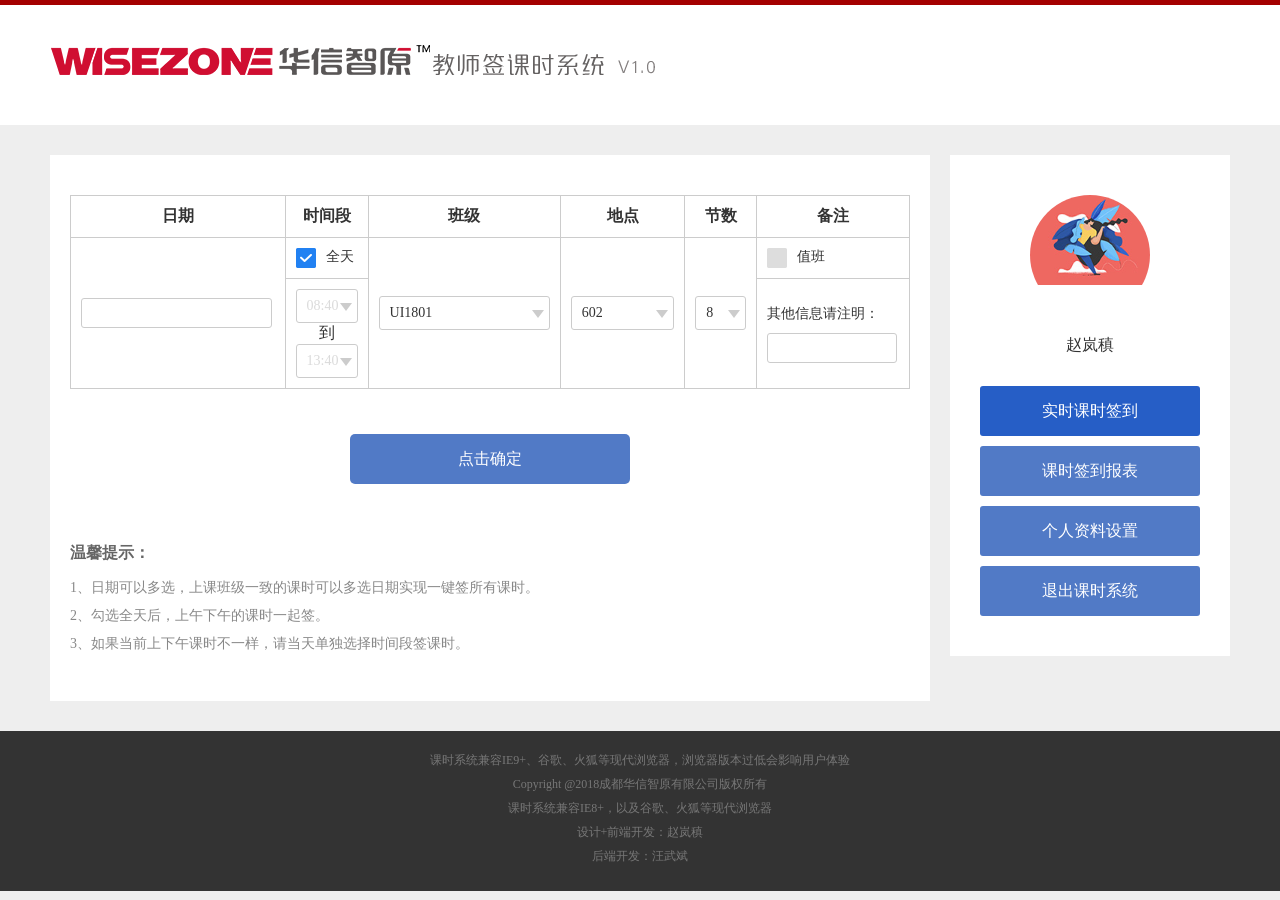
<file: waston/teacher.html>
<!doctype html>
<html>
<head>
<meta charset="utf-8">
<title>签课时-华信智原教师签课时系统</title>
<link rel="stylesheet" type="text/css" href="css/normalize.css">
<link rel="stylesheet" type="text/css" href="css/font/iconfont.css">
<link rel="stylesheet" type="text/css" href="css/base.css">
<link rel="stylesheet" type="text/css" href="css/style.css">
<link rel="stylesheet" type="text/css" href="js/kalendae/kalendae.css">
<link rel="stylesheet" type="text/css" href="css/newkalendae.css">
<script type="text/javascript" src="js/jquery-1.8.3.min.js"></script>
<script type="text/javascript" src="js/kalendae/kalendae.standalone.js"></script>
<script type="text/javascript" src="js/keshi.js"></script>

<!--包括IE9以及IE9以下的--> 
<!--[if lte IE 9]>
  <style>
  	.select-wrap:after{
    	display:none;}
    .keshi-form select{
    padding-right:1px;}
  </style>
<![endif]-->

</head>

<body>
<header>
    <div id="header-wrap">
        <div id="header" class="header-neiye">
            <h1>华信智原教师签课时系统v1.0</h1>
        </div>
    </div>
</header>
<main id="main-wrap">
	<div id="container" class="clearfix neiye">
    	<div class="keshi-form fl">
        	<form name="keshi" method="post" action="">
        		<table width="840" border="0" cellspacing="0" cellpadding="10">
            <tr>
              <th>日期</th>
              <th>时间段</th>
              <th>班级</th>
              <th>地点</th>
              <th>节数</th>
              <th>备注</th>
            </tr>
            <tr>
              <td rowspan="2"><input type="text" id="select-date" name="select-date" class="auto-kal"  data-kal="mode:'multiple',format:'YYYY-MM-DD'" autocomplete="off"></td>
              <td>
              <div class="check">
              <input type="checkbox" id="allday" name="allday" value="allday"><label for="allday" id="allday-label"><span>全天</span></label>
              </div>
              </td>
              <td rowspan="2">
              <div class="select-wrap">
              <select id="select-class" name="select-class">
              	<optgroup label="我的班级">
                	<option value="UI1801">UI1801</option>
                </optgroup>
                <optgroup label="全部班级">
                    <option value="UI1802">UI1802</option>
                    <option value="UI1801">UI1801</option>
                    <option value="前端1802">前端1802</option>
                    <option value="大数据精准营销1802">大数据精准营销1802</option>
                </optgroup>
              </select>
              </div></td>
              <td rowspan="2">
              <div class="select-wrap">
              <select id="classroom" name="classroom">
              	<optgroup label="我的教室">
                	<option>602</option>
                </optgroup>
                <optgroup label="全部教室">
                    <option>601</option>
                    <option>602</option>
                    <option>603</option>
                    <option>604</option>
                    <option>项目部二部</option>
                    <option>701</option>
                    <option>702</option>
                    <option>软件开发二部</option>
                 </optgroup>
              </select>
              </div>
              </td>
              <td rowspan="2">
              <div class="select-wrap">
              <select id="count" name="count">
              	<optgroup label="我的课时数">
                	<option>8</option>
                </optgroup>
                <optgroup label="全部课时数">
                    <option>1</option>
                    <option>2</option>
                    <option>3</option>
                    <option>4</option>
                    <option>5</option>
                    <option>6</option>
                    <option>7</option>
                    <option>8</option>
                </optgroup>
              </select>
              </div></td>
              <td>
              <div class="check">
              <input type="checkbox" id="zhiban" name="zhiban" value="zhiban"><label for="zhiban"><span>值班</span></label>
              </div>
              </td>
            </tr>
            <tr>
              <td class="center">
              <div class="select-wrap">
              <select id="start-time" name="start-time">
              	<option value="08:40">08:40</option>
                <option value="10:00">10:10</option>
                <option value="10:20">10:20</option>
                <option value="11:50">11:50</option>
              </select></div><span class="splite-time">到</span><div class="select-wrap"><select id="end-time" name="end-time">
              	<option value="13:40">13:40</option>
                <option value="14:00">14:00</option>
                <option value="15:00">15:00</option>
                <option value="16:00">16:00</option>
                <option value="17:00">17:00</option>
                <option value="17:30">17:30</option>
                <option value="18:00">18:00</option>
                <option value="20:00">20:00</option>
              </select></div></td>
              <td><label for="beizhu"><span class="sub-info">其他信息请注明：</span></label><br><input type="text" id="beizhu" name="beizhu"></td>
            </tr>
          </table>
          <div id="submit-wrap" class="center">
          	<input type="submit" value="点击确定" class="btn-submit" id="btn-listSubmit">
          </div>
         	</form>
            <div class="info">
            	<strong>温馨提示：</strong>
                <p>1、日期可以多选，上课班级一致的课时可以多选日期实现一键签所有课时。</p>
                <p>2、勾选全天后，上午下午的课时一起签。</p>
                <p>3、如果当前上下午课时不一样，请当天单独选择时间段签课时。</p>
            </div>
      	</div>
        <aside class="fr">
        	<div id="slidebar" class="fr">
                <div id="teacher-info">
                    <div id="touxiang">
                        <a href="#"><img src="images/touxiang.jpg" alt="教师头像"></a></div>
                    <h1 class="center">赵岚稹</h1>
                </div>
                <nav id="teacher-menu">
                    <div id="menulist">
                        <ul>
                            <li><a href="teacher.html" class="active" >实时课时签到</a></li>
                            <li><a href="recordList.html" >课时签到报表</a></li>
                            <li><a href="teacherInfo.html" >个人资料设置</a></li>
                            <li><a href="javascript:;">退出课时系统</a></li>
                        </ul>
                    </div>
                </nav>
            </div>
        </aside>
	</div>
</main>
<footer id="footer-wrap">
	<div id="footer">
    	<p>课时系统兼容IE9+、谷歌、火狐等现代浏览器，浏览器版本过低会影响用户体验</p>
    	<p>Copyright @2018成都华信智原有限公司版权所有</p>
        <p>课时系统兼容IE8+，以及谷歌、火狐等现代浏览器</p>
        <p>设计+前端开发：赵岚稹
</p>
	<p>后端开发：汪武斌</p>
    </div>
</footer>
</body>
</html>
</file>
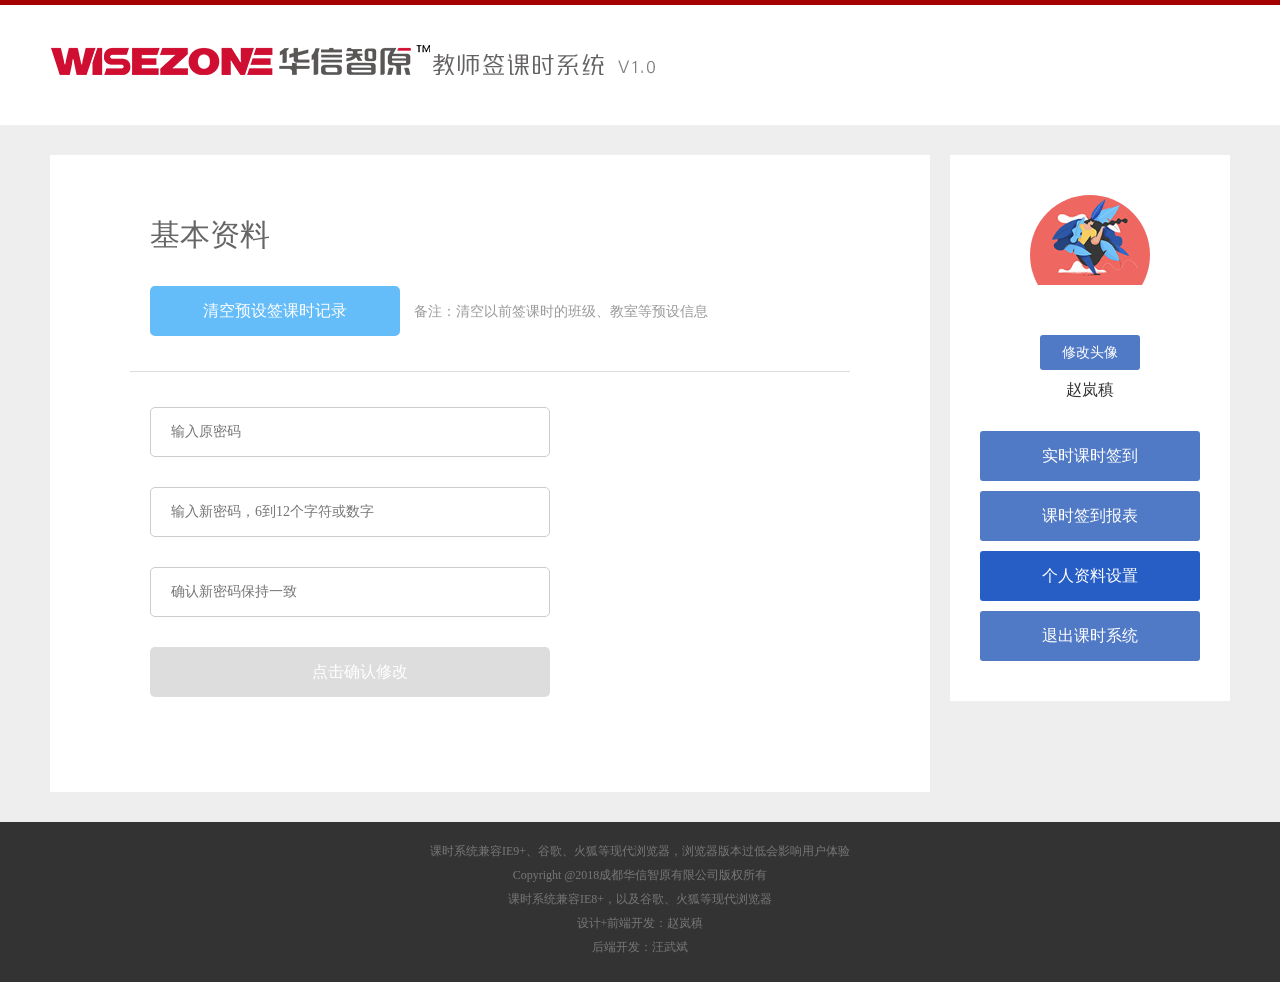
<file: waston/teacherInfo.html>
<!doctype html>
<html>
<head>
<meta charset="utf-8">
<title>教师个人信息-华信智原教师签课时系统</title>
<link rel="stylesheet" type="text/css" href="css/normalize.css">
<link rel="stylesheet" type="text/css" href="css/font/iconfont.css">
<link rel="stylesheet" type="text/css" href="css/base.css">
<link rel="stylesheet" type="text/css" href="css/style.css">
<link rel="stylesheet" type="text/css" href="js/kalendae/kalendae.css">
<link rel="stylesheet" type="text/css" href="css/newkalendae.css">
<script type="text/javascript" src="js/jquery-1.8.3.min.js"></script>
<script type="text/javascript" src="js/kalendae/kalendae.standalone.js"></script>
<script type="text/javascript" src="js/keshi.js"></script>

<!--包括IE9以及IE9以下的--> 
<!--[if lte IE 9]>
  <style>
  	.select-wrap:after{
    	display:none;}
    .keshi-form select{
    padding-right:1px;}
  </style>
<![endif]-->

</head>

<body>
<header>
    <div id="header-wrap">
        <div id="header" class="header-neiye">
            <h1>华信智原教师签课时系统v1.0</h1>
        </div>
    </div>
</header>
<main id="main-wrap">
	<div id="container" class="clearfix neiye">
    	<div id="teacherInfo-wrap" class="fl">
        	<div id="teacher-clear">
                <h1>基本资料</h1>
                <input type="button" value="清空预设签课时记录" name="btn-clearInfo" id="btn-clearInfo">
                <span>备注：清空以前签课时的班级、教室等预设信息</span>
            </div>
            <!--确定清空预设-->
            <div class="delete-wrap record-bg hide">
                    <div class="deleteRecord center">
                        <form name="clearInfo" method="post"
     action="">
     						<p>确定清空预设信息吗？</p>
                            <input type="submit" id="btn-clear" name="btn-clear" value="确定">
                            <input type="button" id="btn-cancel" value="取消">
     
     </form>                
                    </div>
                </div>
            <div id="teacherInfo">
            	<form name="teacherInfo" method="post" action="">
               		<div class="teacher oldpwd">
                    	<input type="password" name="teacherpwd" placeholder="输入原密码" id="oldpwd">
                    </div>
                    <div class="error-tips"><span class="error-message hide" id="newpwd-message">密码必须是6到12个字符或数字</span></div>
                    <div class="teacher">
                    	<input type="password" name="teacherpwd" placeholder="输入新密码，6到12个字符或数字" id="newpwd1">
                    </div>
                    <div class="error-tips"><span class="error-message hide" id="newpwd-message1">密码必须是6到12个字符或数字</span></div>
                    
                    <div class="teacher">
                    	<input type="password" name="teacherpwd" placeholder="确认新密码保持一致" id="newpwd2">
                    </div>
                	<div class="error-tips"><span class="error-message hide" id="newpwd-message2">两个新密码不一致</span></div>
                    <div class="teacher">
                    	<input type="submit" value="点击确认修改" class="btn-submit off" id="btn-infoSubmit">
                    </div>
                </form>
            </div>
        </div>
        <aside class="fr">
        	<div id="slidebar" class="fr">
                <div id="teacher-info">
                    <div id="touxiang">
                        <a href="#"><img src="images/touxiang.jpg" alt="教师头像"></a></div>
                     <div class="changeImg"><a href="javascript:;" >修改头像</a></div>
                    <h1 class="center">赵岚稹</h1>
                </div>
                <nav id="teacher-menu">
                    <div id="menulist">
                        <ul>
                            <li><a href="teacher.html" >实时课时签到</a></li>
                            <li><a href="recordList.html" >课时签到报表</a></li>
                            <li><a href="teacherInfo.html" class="active">个人资料设置</a></li>
                            <li><a href="javascript:;">退出课时系统</a></li>
                        </ul>
                    </div>
                </nav>
            </div>
        </aside>
        <div class="changeAllWrap hide">
            <div class="upload">
                <form name="upload" method="post" action="">
                    <input type="file" name="uploadPic" class="uploadPic"><span>(头像大小尺寸185px*185px)</span>
                    <input type="submit" class="btn-submit" id="btn-upload" value="确定上传">
                </form>
                <i class="iconfont icon-close"></i>
            </div>
        </div>
	</div>
</main>
<footer id="footer-wrap">
	<div id="footer">
    	<p>课时系统兼容IE9+、谷歌、火狐等现代浏览器，浏览器版本过低会影响用户体验</p>
    	<p>Copyright @2018成都华信智原有限公司版权所有</p>
        <p>课时系统兼容IE8+，以及谷歌、火狐等现代浏览器</p>
        <p>设计+前端开发：赵岚稹
</p>
	<p>后端开发：汪武斌</p>
    </div>
</footer>
</body>
</html>
</file>
<file: waston/css/font/iconfont.css>
@font-face {font-family: "iconfont";
  src: url('iconfont.eot?t=1537431096603'); /* IE9*/
  src: url('iconfont.eot?t=1537431096603#iefix') format('embedded-opentype'), /* IE6-IE8 */
  url('[data-uri]') format('woff'),
  url('iconfont.ttf?t=1537431096603') format('truetype'), /* chrome, firefox, opera, Safari, Android, iOS 4.2+*/
  url('iconfont.svg?t=1537431096603#iconfont') format('svg'); /* iOS 4.1- */
}

.iconfont {
  font-family:"iconfont" !important;
  font-size:16px;
  font-style:normal;
  -webkit-font-smoothing: antialiased;
  -moz-osx-font-smoothing: grayscale;
}

.icon-close:before { content: "\e646"; }

.icon-user:before { content: "\ecc8"; }

.icon-search:before { content: "\e661"; }

.icon-3702mima:before { content: "\e66c"; }

.icon-down:before { content: "\e6e9"; }
</file>
<file: waston/css/base.css>
@charset "utf-8";
/* CSS Document */

*{box-sizing:border-box;}
h1,h2,h3,ul,li,p,input,button{
	margin:0;
	padding:0;}
body{font:1em "microsoft Yahei";color:#333;background:#eee;}
a{
	color:#666;
	text-decoration:none;
	-webkit-transition:0.2s;
	-moz-transition:0.2s;
	-o-transition:0.2s;
	transition:0.2s;
	}
a:hover{
	color:#333;
	}
a:focus{
	outline:none;}
img{
	border:none;
	vertical-align:middle;}
li{
	list-style:none;}
p{
	line-height:1.5;
	margin-bottom:0.5em;}
input,select,button,textarea,label{
	outline:none;
	font:0.875em "microsoft Yahei";}
input[type=submit],input[type=button]{
	border:none;
	cursor:pointer;}

optgroup{
	color:#666;
	}
h1,h2,h3{
	font-weight:normal;}
	
.fl{float:left;}
.fr{float:right;}
.clearfix:after{
	content:"";
	display:block;
	clear:both;}
.hide{
	display:none;}
.center{
	text-align:center;}
</file>
<file: waston/css/style.css>
@charset "utf-8";
/* CSS Document */


/*首页样式*/
#header-wrap{
	width:100%;
	min-width:1180px;
	background:#fff;
	border-top:5px solid #a40000;
	}
#header{
	width:1180px;
	margin:0 auto;
	height:120px;
	background:url(../images/logo.png) no-repeat center top;}
#header h1{
	display:none;}
#container{
	width:1180px;
	min-height:400px;
	margin:70px auto;
	background:url(../images/index-bg.jpg) no-repeat 100px 0;}
	
#login-wrap{
	width:400px;
	float:right;
	background:#fff;
	border-radius:5px;
	padding:40px 20px;
	margin-right:120px;
	box-shadow:0 20px 30px -20px rgba(0,0,0,.1);}
#login-switch a{
	display:inline-block;
	color:#666;
	width:180px;
	height:38px;
	text-align:center;
	border-bottom:1px solid #ddd;
	outline:0; /*去掉a外边的虚线框*/
	}
#login-switch a:hover{
	color:#333;}
#login-switch a.active{
	color:#333;
	border-bottom:3px solid #d00e31;}

.login-form{
	padding-top:30px;
	}
.login-form input[type='text']{
	margin-bottom:10px;
	background:url(../images/user.png) no-repeat 10px center;}
.login-form input[type='password']{
	background:url(../images/password.png) no-repeat 10px center;}
.login-form input[type='text'],.login-form input[type='password']{
	width:360px;
	height:50px;
	line-height:50px;
	color:#333;
	border:1px solid #ddd;
	border-radius:5px;
	padding-left:40px;
	background-size:22px;
	-webkit-transition:0.2s;
	-moz-transition:0.2s;
	-o-transition:0.2s;
	transition:0.2s;}
.login-form input[type='text']:focus,.login-form input[type='password']:focus{
	border-color:#d00e31;}
.error-tips{
	height:30px;
	color:#d00e31;
	font-size:0.875em;
	padding:5px 0;}
	
.gradient{
	width:360px;
	height:50px;
	border-radius:5px;
	color:#fff;
	font-size:1em;
	background: #d91915; /* Old browsers */
/* IE9 SVG, needs conditional override of 'filter' to 'none' */
background: url([data-uri]);
background: -moz-linear-gradient(left, #d91915 0%, #d00e31 100%); /* FF3.6-15 */
background: -webkit-linear-gradient(left, #d91915 0%,#d00e31 100%); /* Chrome10-25,Safari5.1-6 */
background: linear-gradient(to right, #d91915 0%,#d00e31 100%); /* W3C, IE10+, FF16+, Chrome26+, Opera12+, Safari7+ */
filter: progid:DXImageTransform.Microsoft.gradient( startColorstr='#d91915', endColorstr='#d00e31',GradientType=1 ); /* IE6-8 */
	opacity:0.9;
	}
.gradient:hover{
	opacity:1;
	background: #d00e31; /* Old browsers */
/* IE9 SVG, needs conditional override of 'filter' to 'none' */
background: url([data-uri]);
background: -moz-linear-gradient(left, #d00e31 0%, #d91915 100%); /* FF3.6-15 */
background: -webkit-linear-gradient(left, #d00e31 0%,#d91915 100%); /* Chrome10-25,Safari5.1-6 */
background: linear-gradient(to right, #d00e31 0%,#d91915 100%); /* W3C, IE10+, FF16+, Chrome26+, Opera12+, Safari7+ */
filter: progid:DXImageTransform.Microsoft.gradient( startColorstr='#d00e31', endColorstr='#d91915',GradientType=1 ); /* IE6-8 */
	}
#footer{
	min-width:1180px;
	background:#333333;
	text-align:center;
	padding:20px;
	font-size:0.75em;
	color:#777;}
#footer p{
	margin-bottom:0.5em;}



/*签课时页面*/

#header.header-neiye{
	background:url(../images/logo1.png) no-repeat;
	}
#container.neiye{
	background:none;
	margin:30px auto;}
	
.keshi-form{
	width:880px;
	padding:40px 20px;
	background-color:#fff;}
.keshi-form table{
	width:840px;
	border-top:1px solid #ccc;
	border-left:1px solid #ccc;
	}
.keshi-form td,.keshi-form th{
	border-right:1px solid #ccc;
	border-bottom:1px solid #ccc;}
.keshi-form input[type=text]{
	border:1px solid #ccc;
	border-radius:3px;
	padding:6px 10px;
	color:#333;
	}
.select-wrap{
	position:relative;
	width:100%;
	height:34px;
	border:1px solid #ccc;
	border-radius:3px;
	}
.select-wrap:after{
	content:"";
	position:absolute;
	border-top:8px solid #ccc;
	border-left:6px solid transparent;
	border-right:6px solid transparent;
	right:5px;
	top:13px;
	pointer-events:none;/*为小箭头添加下拉菜单出现事件，IE无效*/}
.select-wrap select{
	width:100%;
	height:100%;
	line-height:20px;
	border:none;
	background:none;
	padding:6px 17px 6px 10px;
	color:#333;
	-webkit-appearance:none;/*chrome下隐藏小箭头*/
	-moz-appearance:none;
	appearance:none;}
.select-wrap select::-ms-expand{/*IE10+以上隐藏小箭头*/
	display:none;}
.select-wrap select:disabled{
	color:#ccc;}
#beizhu{
	width:130px;
	margin-top:10px;}
.check{
	position:relative;
	height:20px;
	}
.check input[type=checkbox]{
	position:absolute;
	}
.check input[type=checkbox]+label{
	position:absolute;
	width:70px;
	height:20px;}
.check input[type=checkbox]+label:before{
	content:"";
	position:absolute;
	width:20px;
	height:20px;
	background:url(../images/btn1.png) no-repeat;
	}
.check input[type=checkbox]:checked+label:before{
	background-position:-28px 0;}
.check input[type=checkbox]+label span{
	position:absolute;
	left:30px;
	cursor:default;}
.btn-submit{
	width:280px;
	height:50px;
	border-radius:5px;
	margin:45px 0;
	background-color:#517ac6;
	color:#fff;
	font-size:1em;
	-webkit-transition:0.2s;
	-moz-transition:0.2s;
	-o-transition:0.2s;
	transition:0.2s;
	}
.btn-submit:hover{
	background-color:#265ec6;}
#classroom{
	max-width:100px;}
#count{
	max-width:50px;}

.info strong{
	color:#666;
	line-height:3;
	}
.info p{
	font-size:0.875em;
	color:#888;}
	
#slidebar{
	width:280px;
	padding:20px 30px 40px;
	background-color:#fff;
	}
#teacher-info{
	padding:20px 0;}
#touxiang{
	width:120px;
	height:120px;
	margin:0 auto;
	border-radius:50%;
	overflow:hidden;
	margin-bottom:20px;
	opacity:0.9;
	-webkit-transition:0.2s;
	-moz-transition:0.2s;
	-o-transition:0.2s;
	transition:0.2s;
	cursor:pointer;
	} 
#touxiang img{
	width:100%;}
#touxiang:hover{
	opacity:1;}
#teacher-info h1{
	font-weight:normal;
	font-size:1em;
	}
#menulist li{
	margin-top:10px;
	border-radius:5px;}
#menulist a{
	display:block;
	width:220px;
	height:50px;
	line-height:50px;
	background-color:#517ac6;
	color:#fff;
	text-align:center;
	border-radius:3px;
	}
#menulist a:hover,#menulist a.active{
	background-color:#265ec6;}

/*课时报表页面*/
#recordTitle{
	width:880px;
	background-color:#fff;
	margin-bottom:20px;}
#recordTitle li{
	width:200px;
	height:50px;
	line-height:50px;
	text-align:center;
	float:left;
	color:#666;
	cursor:pointer;
	-webkit-transition:0.2s;
	-moz-transition:0.2s;
	-o-transition:0.2s;
	transition:0.2s;}
#recordTitle li.active{
	border-bottom:2px solid #d00e31;
	color:#333; }
#recordTitle li:hover{
	color:#333;}
#recordList{
	background-color:#fff;
	padding:30px 20px;}
.recordSelect{
	margin-bottom:20px;}
.recordSelect-form li{
	float:left;
	margin-left:10px;}
.recordSelect-form select{
	padding:6px 27px 6px 20px;
	color:#666;
	}
.recordCount{
	height:34px;
	line-height:34px;
	color:#999;
	font-size:0.875em;}
.recordCount span{
	color:#265ec6;}
#recordList{
	min-height:430px;
	}
.recordList-table tr{
	text-align:center;
	cursor:pointer;}
.recordList-table td{
	padding:15px 0;
	color:#333;
	font-size:0.875em;
	 }
.recordList-table a{
	color:#999;}
.recordList-table a:hover{
	color:#666;}
.recordList-table tr:nth-child(even){
	background-color:#eee;}
.recordList-table tr:nth-child(odd){
	background-color:#e7e7e7;}
.recordList-table tr:first-child{
	background-color:#265ec6;
	color:#fff;
	height:60px;
	}
.recordList-table tr:not(:first-child){
	opacity:.9;}	
.recordList-table tr:not(:first-child):hover{
	opacity:1;}
.recordList-table tr.beizhu{
	background-color:#f5e5e5;}
.pagebar{
	margin-top:20px;}
.pagebar a{
	display:inline-block;
	width:32px;
	height:32px;
	line-height:32px;
	border-radius:3px;
	background-color:#eee;
	border:1px solid #ccc;
	font-size:0.875em;
	margin-right:5px;
	}
.pagebar a.current,.pagebar a:hover{
	background-color:#265ec6;
	color:#fff;
	border-color:#265ec6;}
.record-bg{
	position:fixed;
	left:0;
	top:0;
	width:100%;
	height:100%;
	width:100vw;
	height:100vh;
	background-color:#333;
	background-color:rgba(0,0,0,.5);
	z-index:19;
	}	
.changeRecord{
	position:absolute;
	z-index:20;
	background:#fff;
	width:880px;
	height:334px;
	padding:20px;
	left:50%;
	top:50%;
	margin-top:-167px;
	margin-left:-590px;
	padding-top:30px;
	}
.changeRecord .btn-submit{
	margin:20px 0;}
.deleteRecord{
	width:400px;
	height:200px;
	background-color:#fff;
	position:absolute;
	left:50%;
	top:50%;
	margin-left:-300px;
	margin-top:-100px;
	padding:50px 0;
	}
.deleteRecord p{
	margin-bottom:20px;}
.deleteRecord input{
	width:120px;
	height:40px;
	opacity:.9;
	}
.deleteRecord input:hover{
	opacity:1;}
.deleteRecord input[type=submit]{
	background-color:#d00e31;
	color:#fff;
	margin-right:10px;
	}
.deleteRecord input[type=button]{
	background-color:#ddd;
	color:#333;
	}
#teacherInfo-wrap{
	width:880px;
	padding:60px 80px;
	background-color:#fff;
	}
#teacherInfo-wrap h1{
	font-size:1.875em;
	color:#666;
	margin-bottom:30px;}
#teacher-clear{
	padding:0 20px 35px;
	border-bottom:1px solid #ddd;}
#teacher-clear input{
	width:250px;
	height:50px;
	border-radius:5px;
	background:#64bcf9;
	color:#fff;
	font-size:16px;
	margin-right:10px;}
#teacher-clear input:hover{
	background-color:#4cb2f9}
#teacher-clear span{
	font-size:0.875em;
	color:#999;}
.teacher input{
	width:400px;
	height:50px;
	border-radius:5px;
	border:1px solid #ccc;
	padding-left:20px;
	color:#666;
	}
#teacherInfo{
	padding:35px 20px;}
.teacher .btn-submit{
	width:400px;
	margin:0;
	border:none;
	color:#fff;
	}
.btn-submit.off{
	background:#ddd;
	}
.changeImg{
	text-align:center;
	margin-bottom:10px;
	}	
.changeImg a{
	display:inline-block;
	width:100px;
	height:35px;
	line-height:35px;
	background:#517ac6;
	color:#fff;
	border-radius:3px;
	font-size:0.875em;
	}
.changeImg a:hover{
	background:#265ec6;
	}
	
/*用户样式结束*/


/*管理员页面的样式开始*/

#admin-wrap{
	width:880px;
	background-color:#fff;
	min-height:400px;
	padding:20px;}
#admin-teacher-head{
	padding:20px 0;}
#searchTeacher{
	position:relative;
	left:-70px;
	}
#teachername{
	width:400px;
	height:40px;
	border-radius:3px 0 0 3px;
	border:1px solid #ddd;
	border-right:none;
	padding-left:10px;
	transition:0.2s ease-out;
	}
#teachername:focus{
	border-color:#265ec6;
	}
#teachername:focus+button{
	background:#265ec6}
#teachername:focus+button .icon-search{
	color:#fff;}
#btn-teacher{
	position:absolute;
	top:0;
	right:-50px;
	border:none;
	background:#ddd;
	height:40px;
	width:50px;
	border-radius:0 3px 3px 0;
	-webkit-transition:0.2s;
	-moz-transition:0.2s;
	-o-transition:0.2s;
	transition:0.2s;}
#btn-teacher .icon-search{
	font-size:24px;
	color:#999;
	-webkit-transition:0.2s;
	-moz-transition:0.2s;
	-o-transition:0.2s;
	transition:0.2s;
	}
.buttons{
	height:40px;
	padding:0 20px;
	line-height:40px;
	display:inline-block;
	background:#517ac6;
	color:#fff;
	border-radius:3px;
	font-size:0.875em;
	cursor:pointer;
	-webkit-transition:0.2s;
	-moz-transition:0.2s;
	-o-transition:0.2s;
	transition:0.2s;
	
	}
.buttons:hover{
	background:#265ec6;}
#viewAll{
	background:#dddddd;
	color:#517ac6;}
#viewAll:hover{
	background:#265ec6;
	color:#fff;
	}
	
.group{
	background:#fcf7f7;
	padding:20px 20px 0;
	margin-top:20px;	}
.group h3{
	color:#ddd;
	font-size:24px;}
.group li{
	float:left;
	margin-right:20px;
	margin-bottom:30px;}
.group li:nth-child(4n){
	margin-right:0;}
.group .touxiang{
	width:185px;
	height:185px;
	border-radius:50%;
	overflow:hidden;
	margin-bottom:20px;}
.group .touxiang img{
	width:100%;
	opacity:.9;
	-webkit-transition:0.2s;
	-moz-transition:0.2s;
	-o-transition:0.2s;
	transition:0.2s;}
.group .touxiang:Hover img{
	opacity:1;}
.teachername{
	text-align:center;}
.teachername a{
	position:relative;
	color:#333;}	
.teachername a:hover{
	color:#265ec6;}
.teachername a span{
	position:absolute;
	right:-78px;
	top:-6px;
	width:70px;
	height:40px;
	line-height:40px;
	background:#081154;
	color:#fff;
	border-radius:5px;
	
	}
.teachername a span:before{
	content:"";
	position:absolute;
	border-right:8px solid #081154;
	border-top:6px solid transparent;
	border-bottom:6px solid transparent;
	left:-8px;
	top:50%;
	margin-top:-6px;}
.addteacher-wrap{
	width:480px;
	padding:40px;
	height:auto;
	margin-left:-390px;}
.career{
	margin-bottom:30px;}
.teacher .select-wrap{
	height:50px;}

.teacher .select-wrap:after{
	top:21px;}
.teacher select{
	height:50px;
	color:#666;}
.addteacher-wrap h3{
	margin-bottom:20px;}
.recordSelect h1{
	color:#666;
	font-size:24px;
	font-weight:normal;
	}
.recordSelect h1 span{
	font-size:16px;
	color:#999;}

.recordList-table input[type=checkbox]{
	width:22px;
	height:22px;
	vertical-align:middle;
	}
.recordList-table .btn-submit{
	width:120px;
	height:40px;
	margin:0;
	margin-left:10px;}
.checkAll-box{
	margin-top:10px;}
	
/*教务教学管理*/
.adminschool-title{
	padding:25px 40px;
	border-bottom:1px solid #ddd;}
.adminschool-title li{
	float:left;
	margin-right:20px;
	border-radius:5px;
	}
.adminschool-title li a{
	display:block;
	border-radius:5px;
	width:120px;
	height:40px;
	color:#fff;
	text-align:center;
	line-height:40px;
	background-color:#2181f2;}
.adminschool-title li a:hover,.adminschool-title li a.active{
	background-color:#265ec6;
	}
.adminschool-wrap{
	padding:20px 40px 0;}
.add{
	margin-bottom:40px;}
.add input[type=text]{
	width:300px;
	height:40px;
	border-radius:3px;
	border:1px solid #ccc;
	padding-left:15px;}
.add input[type=submit]{
	width:120px;
	height:40px;
	border-radius:3px;
	background-color:#ddd;
	color:#265ec6;
	-webkit-transition:0.2s;
	-moz-transition:0.2s;
	-o-transition:0.2s;
	transition:0.2s;
	}
.add input[type=submit]:hover,.add input[type=text]:focus+input[type=submit]{
	background-color:#265ec6;
	color:#fff;}
.adminschool-wrap table{
	}
.adminschool-wrap table tr{
	height:47px;
	text-align:center;
	cursor:default;
	}
.adminschool-wrap table tr:hover td,.countKeshi table tr:hover td{
	background-color:#d9d135;
	color:#000;}
.adminschool-wrap table th:first-child{
	width:180px;}
.adminschool-wrap table th:nth-child(2){
	width:250px;}
.adminschool-wrap table tr:nth-child(2n){
	background-color:#ececec;}
.adminschool-wrap table tr:nth-child(2n+1){
	background-color:#f1f1f1;}
.adminschool-wrap table tr:first-child{
	background-color:#265ec6;
	color:#fff;}
.changeAllWrap{
	position:fixed;
	width:100vw;
	height:100vh;
	background-color:rgba(0,0,0,.7);
	left:0;
	top:0;
	}
.changeWrap{
	position:absolute;
	left:50%;
	margin-left:-350px;
	top:50%;
	margin-top:-100px;
	width:380px;
	height:200px;
	padding:40px;
	background-color:#eee;
	}
.changeWrap input[type=text]{
	width:300px;
	height:40px;
	padding-left:10px;
	border:1px solid #ccc;
	border-radius:5px;}
.changeWrap input[type=submit]{
	width:200px;
	margin:30px auto;
	display:block;
	}
.icon-close{
	position:absolute;
	right:10px;
	top:10px;
	cursor:pointer;}

#teacherInfo-wrap .adminInfo h1{
	margin:0;}

.admindata-wrap{
	padding:130px 120px 70px;}
.admindata-wrap a{
	display:inline-block;
	width:180px;
	height:140px;
	background-color:#517ac6;
	border-radius:5px;
	color:#fff;
	text-align:center;
	line-height:140px;}
.admindata-wrap a:first-child{
	margin-right:110px;}
.admindata-wrap a:hover{
	background-color:#265ec6;}
.admindata-info{
	padding:0 50px 56px;}
.admindata-info p{
	font-size:14px;
	color:#666;}
.uploadPic{
	width:300px;
	height:35px;
	margin-right:20px;}
.upload{
	background-color:#fff;
	width:600px;
	height:200px;
	position:absolute;
	left:50%;
	margin-left:-300px;
	top:200px;
	padding:30px;}
</file>
<file: waston/js/kalendae/kalendae.css>
/** Base container **/
.kalendae {
	display: inline-block;zoom:1;*display:inline;
	background:#eee;
	padding:10px;
	margin:5px;
	border-radius:5px;
	-moz-border-radius: 5px;
	-webkit-border-radius: 5px;
	font-size:11px;
	font-family:'Helvetica Neue', 'Helvetica';
	cursor:default;
	position:relative;
}

/** Popup Container for Kalendae.Input **/
.kalendae.k-floating {
	position:absolute;
	top:0;
	left:0;
	z-index:100000;
	margin:0;
	box-shadow:0 1px 3px rgba(0,0,0,0.75);
	-moz-box-shadow:0 1px 3px rgba(0,0,0,0.75);
	-webkit-box-shadow:0 1px 3px rgba(0,0,0,0.75);
}

/** Kalendae.Input's popup close button **/
.kalendae .k-btn-close {
	position:absolute;
	top:-8px;
	right:-8px;
	width:16px;
	height:16px;
	background:white;
	border:2px solid #ccc;
	color:#999;
	line-height:17px;
	text-align:center;
	font-size:13px;
	border-radius:10px;
	box-shadow:0 1px 3px rgba(0,0,0,0.75);
	cursor:pointer;
	text-decoration:none;
}
.kalendae .k-btn-close:after {content:"\2716";}
.kalendae .k-btn-close:hover {
	color:#7EA0E2;
	background:white;
	border-color:#7EA0E2;
}

/** Month Container **/
.kalendae .k-calendar {display: inline-block;zoom:1;*display:inline;width:155px;vertical-align:top;}

/** Month Separator **/
.kalendae .k-separator {display: inline-block;zoom:1;*display:inline;width:2px;vertical-align:top;background:#ddd;height:155px;margin:0px 10px;}

/** Month Title Row **/
.kalendae .k-title {text-align:center;white-space:nowrap;position:relative;height:18px;}
.kalendae .k-caption {font-size:12px;line-height:18px;}


/** Month and Year Buttons **/
.kalendae .k-btn-previous-month,
.kalendae .k-btn-next-month,
.kalendae .k-btn-previous-year,
.kalendae .k-btn-next-year {
	width:16px;
	height:16px;
	cursor:pointer;
	position:absolute;
	top:-3px;
	color:#777;
	font-size:26px;
	line-height: 18px;
	font-weight: bold;
	font-family: arial;
	text-decoration:none;
}

.kalendae .k-btn-previous-year {left:0;}
.kalendae .k-btn-previous-month {left:16px;}
.kalendae .k-btn-next-month {right:16px;}
.kalendae .k-btn-next-year {right:0;}

.kalendae .k-btn-previous-month:after {content:"\2039";}
.kalendae .k-btn-next-month:after {content:"\203A";}

.kalendae .k-btn-previous-year:after {content:"\00AB";}
.kalendae .k-btn-next-year:after {content:"\00BB";}

.kalendae .k-btn-previous-month:hover,
.kalendae .k-btn-next-month:hover {color:#7EA0E2;}

.kalendae .k-btn-previous-year:hover,
.kalendae .k-btn-next-year:hover {color:#6FDF81;}

/** Remove extra buttons when calendar shows multiple months **/
.kalendae .k-first-month .k-btn-next-month,
.kalendae .k-middle-month .k-btn-next-month,
.kalendae .k-middle-month .k-btn-previous-month,
.kalendae .k-last-month .k-btn-previous-month,
.kalendae .k-first-month .k-btn-next-year,
.kalendae .k-middle-month .k-btn-next-year,
.kalendae .k-middle-month .k-btn-previous-year,
.kalendae .k-last-month .k-btn-previous-year {display:none;}

/** Disable year nav option **/
.kalendae .k-title.k-disable-year-nav .k-btn-next-year,
.kalendae .k-title.k-disable-year-nav .k-btn-previous-year { display: none; }
.kalendae .k-title.k-disable-year-nav .k-btn-next-month { right: 0; }
.kalendae .k-title.k-disable-year-nav .k-btn-previous-month { left: 0; }

/** Force specific width for month container contents **/
.kalendae .k-title,
.kalendae .k-header,
.kalendae .k-days {
	width:154px;
	display:block;
	overflow:hidden;
}


/** Hide unusable buttons **/
.kalendae.k-disable-next-month-btn .k-btn-next-month,
.kalendae.k-disable-previous-month-btn .k-btn-previous-month,
.kalendae.k-disable-next-year-btn .k-btn-next-year,
.kalendae.k-disable-previous-year-btn .k-btn-previous-year {
	display:none;
}


/** Week columns and day cells **/
.kalendae .k-header span,
.kalendae .k-days span {
	float:left;
	margin:1px 1px;
}

.kalendae .k-header span {
	text-align:center;
	font-weight:bold;
	width:20px;
	padding:1px 0;
	color:#666;
}

.kalendae .k-days span {
	text-align:right;
	width:13px;
	height:1.1em;
	line-height:1em;
	padding:2px 3px 2px 2px;
	border:1px solid transparent;
	border-radius:3px;
	-moz-border-radius: 3px;
	-webkit-border-radius: 3px;
	color:#999;
}

/** Today **/
.kalendae .k-today {
	text-decoration:underline;
}

/** Days inside of the month view **/
.kalendae .k-days span.k-in-month.k-active {
	border-color:#ddd;
	background-color:#fff;
	color:#333;
}
/** Days outside of the month view (before the first day of the month, after the last day of the month) **/
.kalendae .k-days span.k-out-of-month {color:#ddd;}

/** Selectable  **/
.kalendae .k-days span.k-active {
	cursor:pointer;
}

/** Selected day, when outside the selectable area **/
.kalendae .k-days span.k-selected {
	border-color:#1072A5;
	color:#1072A5;
}

/** Selected day, when inside the selectable area **/
.kalendae .k-days span.k-selected.k-active {
	background:#7EA0E2;
	color:white;
}

/** Days between the start and end points on a range, outside of the selectable area **/
.kalendae .k-days span.k-range {
	background:none;
	border-color:#6DD4FE;
}

/** Days between the start and end points on a range, inside of the selectable area **/
.kalendae .k-days span.k-range.k-in-month {
	background:#C4D4F1;
	border-color:#19AEFE;
	color:#333;
}

/** Selectable day, hovered **/
.kalendae .k-days span.k-active:hover {
	border-color:#666;
}

/** Selectable week, hovered **/
.kalendae .k-week:hover span.k-active {
	border-color:#666;
}

.clearfix:after { visibility: hidden; display: block; font-size: 0; content: " "; clear: both; height: 0; }

/*-------------------------------------IE8 ONLY CODE BELOW THIS LINE--------------------------------------------*/

.kalendae.ie8.k-floating {
	border:1px solid #ccc;
}

.kalendae.ie8 .k-btn-close {
	width:20px;
	height:20px;
	border:none;
	background:url('close.png') no-repeat top left;
}
.kalendae.ie8 .k-btn-close:after {display:none;}

.kalendae.ie8 .k-btn-previous-month,
.kalendae.ie8 .k-btn-next-month,
.kalendae.ie8 .k-btn-previous-year,
.kalendae.ie8 .k-btn-next-year {width:16px;height:16px;cursor:pointer;background:#777 url('arrows.png') no-repeat center left;position:absolute;top:0;}

.kalendae.ie8 .k-btn-next-month,
.kalendae.ie8 .k-btn-next-year {background-position:center right;}

.kalendae.ie8 .k-btn-previous-month:hover,
.kalendae.ie8 .k-btn-next-month:hover {background-color:#7EA0E2;}

.kalendae.ie8 .k-btn-previous-year,
.kalendae.ie8 .k-btn-next-year {background-color:#333;}

.kalendae.ie8 .k-btn-previous-year:hover,
.kalendae.ie8 .k-btn-next-year:hover {background-color:#6FDF81;}

.kalendae.ie8 .k-btn-previous-month:after,
.kalendae.ie8 .k-btn-next-month:after,
.kalendae.ie8 .k-btn-previous-year:after,
.kalendae.ie8 .k-btn-next-year:after {display:none;}
</file>
<file: waston/css/newkalendae.css>
@charset "utf-8";
/* CSS Document */
.kalendae.k-floating{
	-webkit-box-shadow:0 3px 15px rgba(0,0,0,.2);
	-moz-box-shadow:0 3px 15px rgba(0,0,0,.2);
	box-shadow:0 3px 15px rgba(0,0,0,.2);}
.kalendae{
	padding:20px;
	font-size:12px;}
.kalendae .k-calendar{
	width:200px;}
.kalendae .k-caption{
	font-size:14px;}
.kalendae .k-title, .kalendae .k-header, .kalendae .k-days{
	width:200px;}
.kalendae .k-header span{
	padding:5px 0;
	width:26px;}
.kalendae .k-days span{
	width:26px;
	height:26px;
	line-height:26px;
	padding:0;
	text-align:center;
	}
.kalendae .k-btn-close{
	width:24px;
	height:24px;
	line-height:24px;
	font-size:12px;
	border-width:1px;
	border-radius:50%;
	-webkit-box-shadow:0 1px 10px rgba(0,0,0,.2);
	-moz-box-shadow:0 1px 10px rgba(0,0,0,.2);
	box-shadow:0 1px 10px rgba(0,0,0,.2);
	}
.kalendae .k-btn-previous-year:hover, .kalendae .k-btn-next-year:hover{
	color:#7EA0E2;}
</file>
